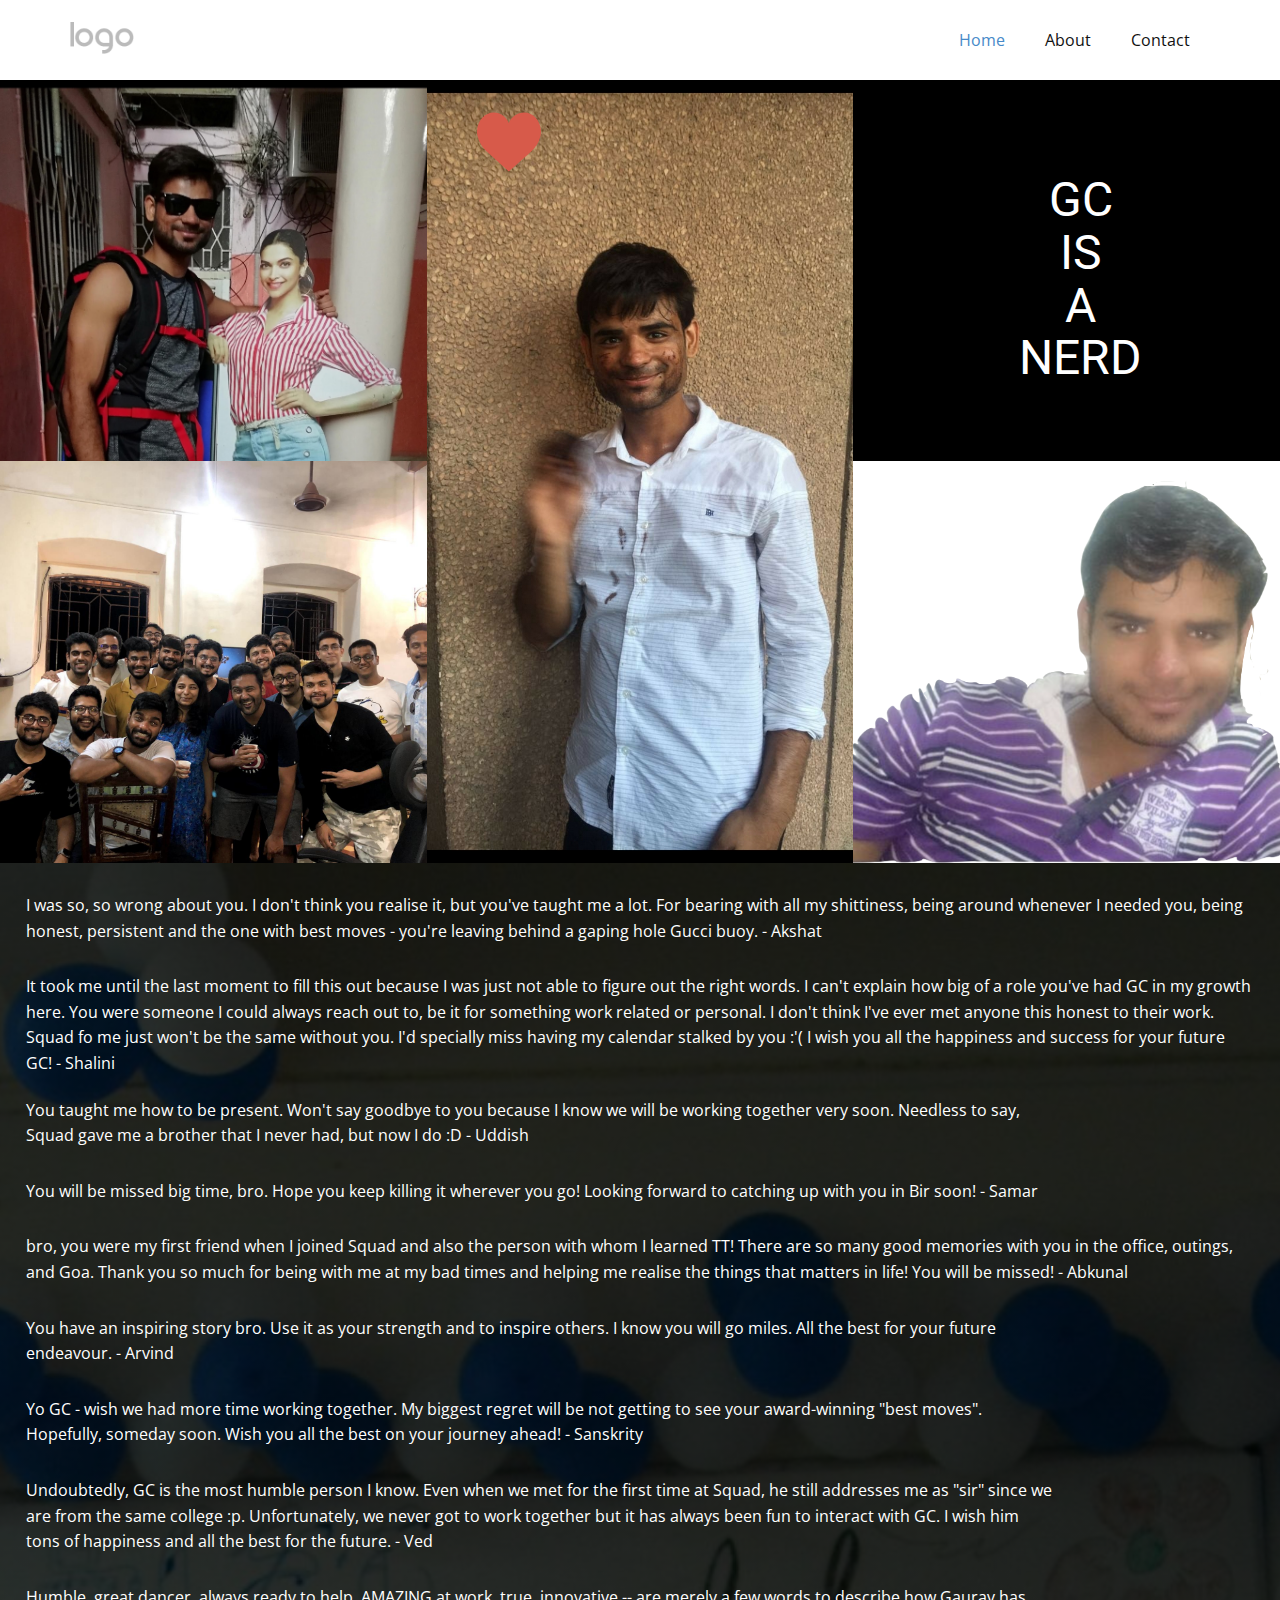
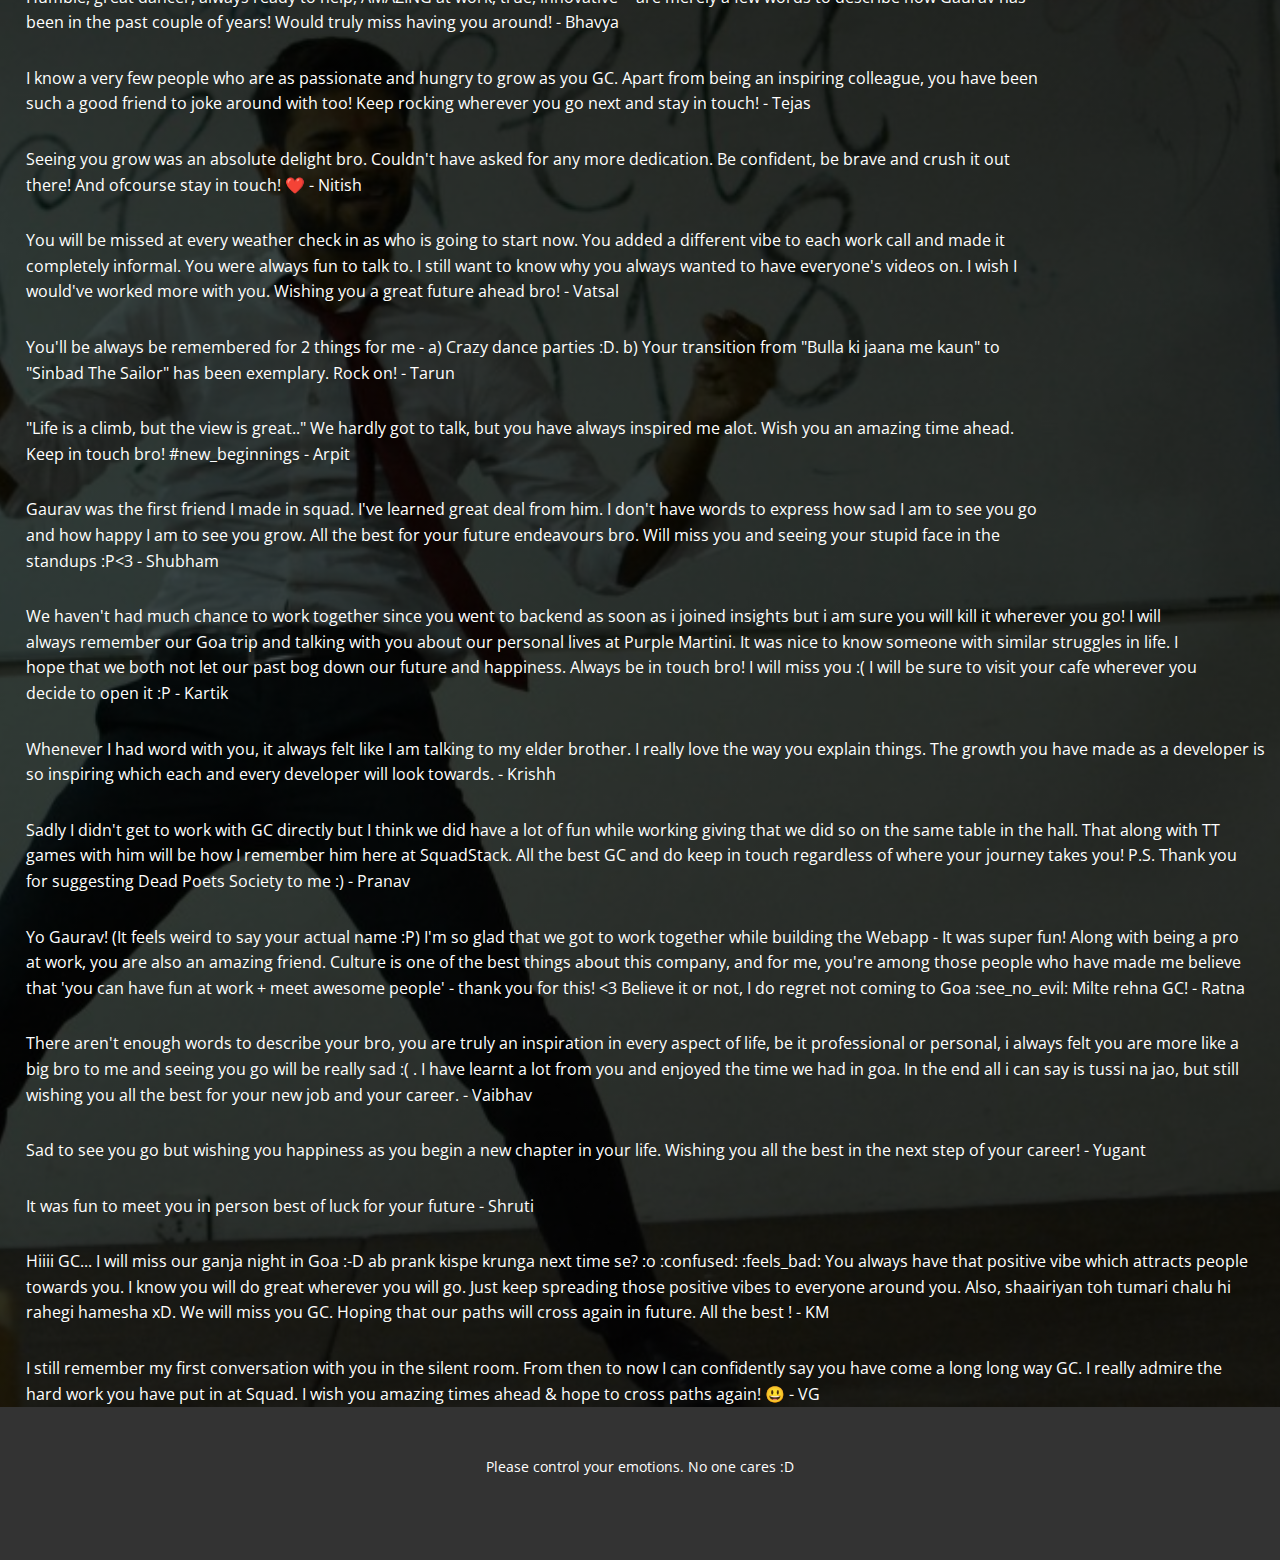
<file: index.html>
<!DOCTYPE html>
<html style="font-size: 16px;">
  <head>
    <meta name="viewport" content="width=device-width, initial-scale=1.0">
    <meta charset="utf-8">
    <meta name="keywords" content="GCISANERD">
    <meta name="description" content="">
    <meta name="page_type" content="np-template-header-footer-from-plugin">
    <title>Home</title>
    <link rel="stylesheet" href="nicepage.css" media="screen">
<link rel="stylesheet" href="Home.css" media="screen">
    <script class="u-script" type="text/javascript" src="jquery.js" defer=""></script>
    <script class="u-script" type="text/javascript" src="nicepage.js" defer=""></script>
    <meta name="generator" content="Nicepage 3.14.1, nicepage.com">
    <link id="u-theme-google-font" rel="stylesheet" href="https://fonts.googleapis.com/css?family=Roboto:100,100i,300,300i,400,400i,500,500i,700,700i,900,900i|Open+Sans:300,300i,400,400i,600,600i,700,700i,800,800i">



    <script type="application/ld+json">{
		"@context": "http://schema.org",
		"@type": "Organization",
		"name": "",
		"url": "index.html",
		"logo": "images/default-logo.png"
}</script>
    <meta property="og:title" content="Home">
    <meta property="og:type" content="website">
    <meta name="theme-color" content="#478ac9">
    <link rel="canonical" href="index.html">
    <meta property="og:url" content="index.html">
  </head>
  <body data-home-page="Home.html" data-home-page-title="Home" class="u-body"><header class="u-clearfix u-header u-header" id="sec-fcbd"><div class="u-clearfix u-sheet u-sheet-1">
        <a href="https://nicepage.com" class="u-image u-logo u-image-1">
          <img src="images/default-logo.png" class="u-logo-image u-logo-image-1">
        </a>
        <nav class="u-menu u-menu-dropdown u-offcanvas u-menu-1">
          <div class="menu-collapse" style="font-size: 1rem; letter-spacing: 0px;">
            <a class="u-button-style u-custom-left-right-menu-spacing u-custom-padding-bottom u-custom-top-bottom-menu-spacing u-nav-link u-text-active-palette-1-base u-text-hover-palette-2-base" href="#">
              <svg><use xmlns:xlink="http://www.w3.org/1999/xlink" xlink:href="#menu-hamburger"></use></svg>
              <svg version="1.1" xmlns="http://www.w3.org/2000/svg" xmlns:xlink="http://www.w3.org/1999/xlink"><defs><symbol id="menu-hamburger" viewBox="0 0 16 16" style="width: 16px; height: 16px;"><rect y="1" width="16" height="2"></rect><rect y="7" width="16" height="2"></rect><rect y="13" width="16" height="2"></rect>
</symbol>
</defs></svg>
            </a>
          </div>
          <div class="u-nav-container">
            <ul class="u-nav u-unstyled u-nav-1"><li class="u-nav-item"><a class="u-button-style u-nav-link u-text-active-palette-1-base u-text-hover-palette-2-base" href="Home.html" style="padding: 10px 20px;">Home</a>
</li><li class="u-nav-item"><a class="u-button-style u-nav-link u-text-active-palette-1-base u-text-hover-palette-2-base" href="About.html" style="padding: 10px 20px;">About</a>
</li><li class="u-nav-item"><a class="u-button-style u-nav-link u-text-active-palette-1-base u-text-hover-palette-2-base" href="Contact.html" style="padding: 10px 20px;">Contact</a>
</li></ul>
          </div>
          <div class="u-nav-container-collapse">
            <div class="u-black u-container-style u-inner-container-layout u-opacity u-opacity-95 u-sidenav">
              <div class="u-sidenav-overflow">
                <div class="u-menu-close"></div>
                <ul class="u-align-center u-nav u-popupmenu-items u-unstyled u-nav-2"><li class="u-nav-item"><a class="u-button-style u-nav-link" href="Home.html">Home</a>
</li><li class="u-nav-item"><a class="u-button-style u-nav-link" href="About.html">About</a>
</li><li class="u-nav-item"><a class="u-button-style u-nav-link" href="Contact.html">Contact</a>
</li></ul>
              </div>
            </div>
            <div class="u-black u-menu-overlay u-opacity u-opacity-70"></div>
          </div>
        </nav>
      </div></header>
    <section class="u-clearfix u-section-1" id="carousel_d807">
      <div class="u-clearfix u-expanded-width u-gutter-0 u-layout-wrap u-layout-wrap-1">
        <div class="u-gutter-0 u-layout">
          <div class="u-layout-row">
            <div class="u-size-20 u-size-30-md">
              <div class="u-layout-col">
                <div class="u-container-style u-image u-layout-cell u-left-cell u-size-30 u-image-1" data-image-width="1080" data-image-height="811">
                  <div class="u-container-layout u-container-layout-1"></div>
                </div>
                <div class="u-container-style u-image u-layout-cell u-left-cell u-size-30 u-image-2" data-image-width="4032" data-image-height="3024">
                  <div class="u-container-layout u-container-layout-2"></div>
                </div>
              </div>
            </div>
            <div class="u-size-20 u-size-30-md">
              <div class="u-layout-col">
                <div class="u-container-style u-image u-layout-cell u-size-60 u-image-3" data-image-width="720" data-image-height="1600">
                  <div class="u-container-layout u-container-layout-3"><span class="u-icon u-icon-circle u-text-palette-1-base u-icon-1"><svg class="u-svg-link" preserveAspectRatio="xMidYMin slice" viewBox="0 0 50 50" style=""><use xmlns:xlink="http://www.w3.org/1999/xlink" xlink:href="#svg-6ace"></use></svg><svg class="u-svg-content" viewBox="0 0 50 50" x="0px" y="0px" id="svg-6ace" style="enable-background:new 0 0 50 50;"><path style="fill:currentColor;" d="M24.85,10.126c2.018-4.783,6.628-8.125,11.99-8.125c7.223,0,12.425,6.179,13.079,13.543
	c0,0,0.353,1.828-0.424,5.119c-1.058,4.482-3.545,8.464-6.898,11.503L24.85,48L7.402,32.165c-3.353-3.038-5.84-7.021-6.898-11.503
	c-0.777-3.291-0.424-5.119-0.424-5.119C0.734,8.179,5.936,2,13.159,2C18.522,2,22.832,5.343,24.85,10.126z"></path></svg></span>
                  </div>
                </div>
              </div>
            </div>
            <div class="u-size-20 u-size-60-md">
              <div class="u-layout-col">
                <div class="u-align-center u-black u-container-style u-layout-cell u-right-cell u-size-30 u-layout-cell-4">
                  <div class="u-container-layout u-container-layout-4">
                    <h1 class="u-text u-text-1">GC<br>IS<br>A<br>NERD
                    </h1>
                  </div>
                </div>
                <div class="u-container-style u-image u-layout-cell u-right-cell u-size-30 u-image-4" data-image-width="740" data-image-height="608">
                  <div class="u-container-layout u-valign-middle u-container-layout-5"></div>
                </div>
              </div>
            </div>
          </div>
        </div>
      </div>
    </section>
    <section class="u-align-center u-clearfix u-image u-shading u-section-2" src="" id="sec-a22b" data-image-width="1600" data-image-height="1067">
      <div class="u-clearfix u-sheet u-sheet-1">
        <p class="u-align-left u-text u-text-17">I was so, so wrong about you. I don't think you realise it, but you've taught me a lot. For bearing with all my shittiness, being around whenever I needed you, being honest, persistent and the one with best moves - you're leaving behind a gaping hole Gucci buoy. - Akshat</p>
        <p class="u-align-left u-text u-text-17">It took me until the last moment to fill this out because I was just not able to figure out the right words. I can't explain how big of a role you've had GC in my growth here. You were someone I could always reach out to, be it for something work related or personal. I don't think I've ever met anyone this honest to their work. Squad fo me just won't be the same without you. I'd specially miss having my calendar stalked by you :'( I wish you all the happiness and success for your future GC! - Shalini</p>
        <p class="u-align-left u-text u-text-1">You taught me how to be present.
        Won't say goodbye to you because I know we will be working together very soon.
        Needless to say, Squad gave me a brother that I never had, but now I do :D - Uddish</p>
        <p class="u-align-left u-text u-text-17">You will be missed big time, bro. Hope you keep killing it wherever you go! Looking forward to catching up with you in Bir soon! - Samar</p>
        <p class="u-align-left u-text u-text-17">bro, you were my first friend when I joined Squad and also the person with whom I learned TT!
          There are so many good memories with you in the office, outings, and Goa. Thank you so much for being with me at my bad times and helping me realise the things that matters in life!
          You will be missed! - Abkunal
          </p>
        <p class="u-align-left u-text u-text-2">You have an inspiring story bro. Use it as your strength and to inspire others. I know you will go miles. All the best for your future endeavour. - Arvind</p>
        <p class="u-align-left u-text u-text-3">Yo GC - wish we had more time working together. My biggest regret will be not getting to see your award-winning "best moves". Hopefully, someday soon.
Wish you all the best on your journey ahead! - Sanskrity</p>
        <p class="u-align-left u-text u-text-4">Undoubtedly, GC is the most humble person I know. Even when we met for the first time at Squad, he still addresses me as "sir" since we are from the same college :p.
Unfortunately, we never got to work together but it has always been fun to interact with GC. I wish him tons of happiness and all the best for the future. - Ved</p>
        <p class="u-align-left u-text u-text-5">Humble, great dancer, always ready to help, AMAZING at work, true, innovative -- are merely a few words to describe how Gaurav has been in the past couple of years! Would truly miss having you around! - Bhavya</p>
        <p class="u-align-left u-text u-text-6">I know a very few people who are as passionate and hungry to grow as you GC. Apart from being an inspiring colleague, you have been such a good friend to joke around with too! Keep rocking wherever you go next and stay in touch! - Tejas</p>
        <p class="u-align-left u-text u-text-7">Seeing you grow was an absolute delight bro. Couldn't have asked for any more dedication. Be confident, be brave and crush it out there!
And ofcourse stay in touch! ❤️ - Nitish</p>
        <p class="u-align-left u-text u-text-8">You will be missed at every weather check in as who is going to start now. You added a different vibe to each work call and made it completely informal. You were always fun to talk to. I still want to know why you always wanted to have everyone's videos on. I wish I would've worked more with you. Wishing you a great future ahead bro! - Vatsal</p>
        <p class="u-align-left u-text u-text-9">You'll be always be remembered for 2 things for me -
a) Crazy dance parties :D.
b) Your transition from "Bulla ki jaana me kaun" to "Sinbad The Sailor" has been exemplary. Rock on! - Tarun</p>
        <p class="u-align-left u-text u-text-10">"Life is a climb, but the view is great.."
We hardly got to talk, but you have always inspired me alot. Wish you an amazing time ahead. Keep in touch bro!
#new_beginnings - Arpit</p>
        <p class="u-align-left u-text u-text-11">Gaurav was the first friend I made in squad. I've learned great deal from him. I don't have words to express how sad I am to see you go and how happy I am to see you grow. All the best for your future endeavours bro. Will miss you and seeing your stupid face in the standups :P&lt;3 - Shubham</p>
        <p class="u-align-left u-text u-text-12">We haven't had much chance to work together since you went to backend as soon as i joined insights but i am sure you will kill it wherever you go!
I will always remember our Goa trip and talking with you about our personal lives at Purple Martini. It was nice to know someone with similar struggles in life. I hope that we both not let our past bog down our future and happiness.
Always be in touch bro! I will miss you :(
I will be sure to visit your cafe wherever you decide to open it :P - Kartik</p>
        <p class="u-align-left u-text u-text-13">Whenever I had word with you, it always felt like I am talking to my elder brother. I really love the way you explain things. The growth you have made as a developer is so inspiring which each and every developer will look towards. - Krishh</p>
        <p class="u-align-left u-text u-text-14">Sadly I didn't get to work with GC directly but I think we did have a lot of fun while working giving that we did so on the same table in the hall. That along with TT games with him will be how I remember him here at SquadStack. All the best GC and do keep in touch regardless of where your journey takes you!
P.S. Thank you for suggesting Dead Poets Society to me :) - Pranav</p>
        <p class="u-align-left u-text u-text-15">Yo Gaurav! (It feels weird to say your actual name :P)
I'm so glad that we got to work together while building the Webapp - It was super fun! Along with being a pro at work, you are also an amazing friend. Culture is one of the best things about this company, and for me, you're among those people who have made me believe that 'you can have fun at work + meet awesome people' - thank you for this! &lt;3
Believe it or not, I do regret not coming to Goa :see_no_evil:
Milte rehna GC! - Ratna</p>
        <p class="u-align-left u-text u-text-16">There aren't enough words to describe your bro, you are truly an inspiration in every aspect of life, be it professional or personal, i always felt you are more like a big bro to me and seeing you go will be really sad :( .
I have learnt a lot from you and enjoyed the time we had in goa. In the end all i can say is tussi na jao, but still wishing you all the best for your new job and your career. - Vaibhav</p>
        <p class="u-align-left u-text u-text-17">Sad to see you go but wishing you happiness as you begin a new chapter in your life. Wishing you all the best in the next step of your career! - Yugant</p>
        <p class="u-align-left u-text u-text-18">It was fun to meet you in person
best of luck for your future - Shruti</p>
        <p class="u-align-left u-text u-text-17">Hiiii GC... I will miss our ganja night in Goa :-D ab prank kispe krunga next time se? :o :confused: :feels_bad:
          You always have that positive vibe which attracts people towards you. I know you will do great wherever you will go. Just keep spreading those positive vibes to everyone around you. Also, shaairiyan toh tumari chalu hi rahegi hamesha xD. We will miss you GC. Hoping that our paths will cross again in future. All the best ! - KM
        </p>
        <p class="u-align-left u-text u-text-17">I still remember my first conversation with you in the silent room. From then to now I can confidently say you have come a long long way GC. I really admire the hard work you have put in at Squad. I wish you amazing times ahead & hope to cross paths again! 😃 - VG</p>
      </div>
    </section>


    <footer class="u-align-center u-clearfix u-footer u-grey-80 u-footer" id="sec-e16d"><div class="u-clearfix u-sheet u-sheet-1">
        <p class="u-small-text u-text u-text-variant u-text-1">Please control your emotions. No one cares :D</p>
      </div></footer>
    <section class="u-backlink u-clearfix u-grey-80">
    </section>
  </body>
</html>
</file>
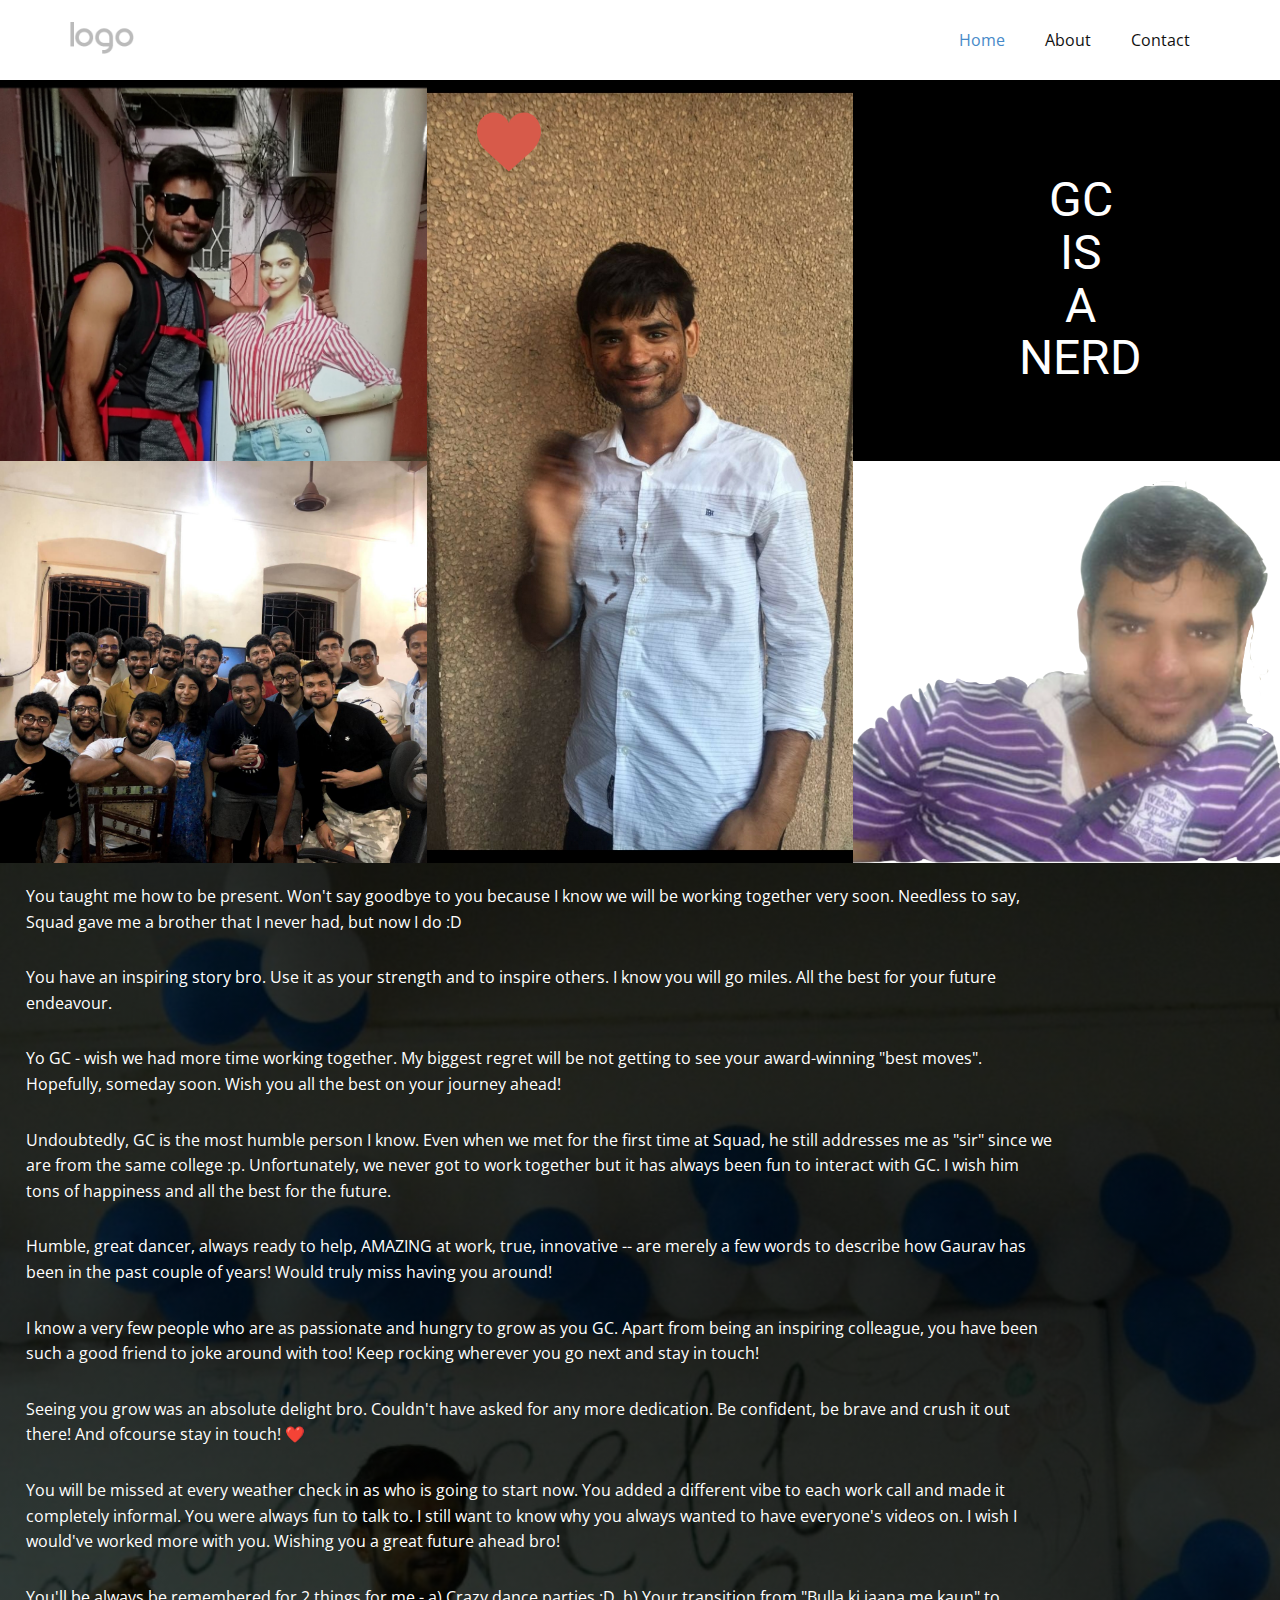
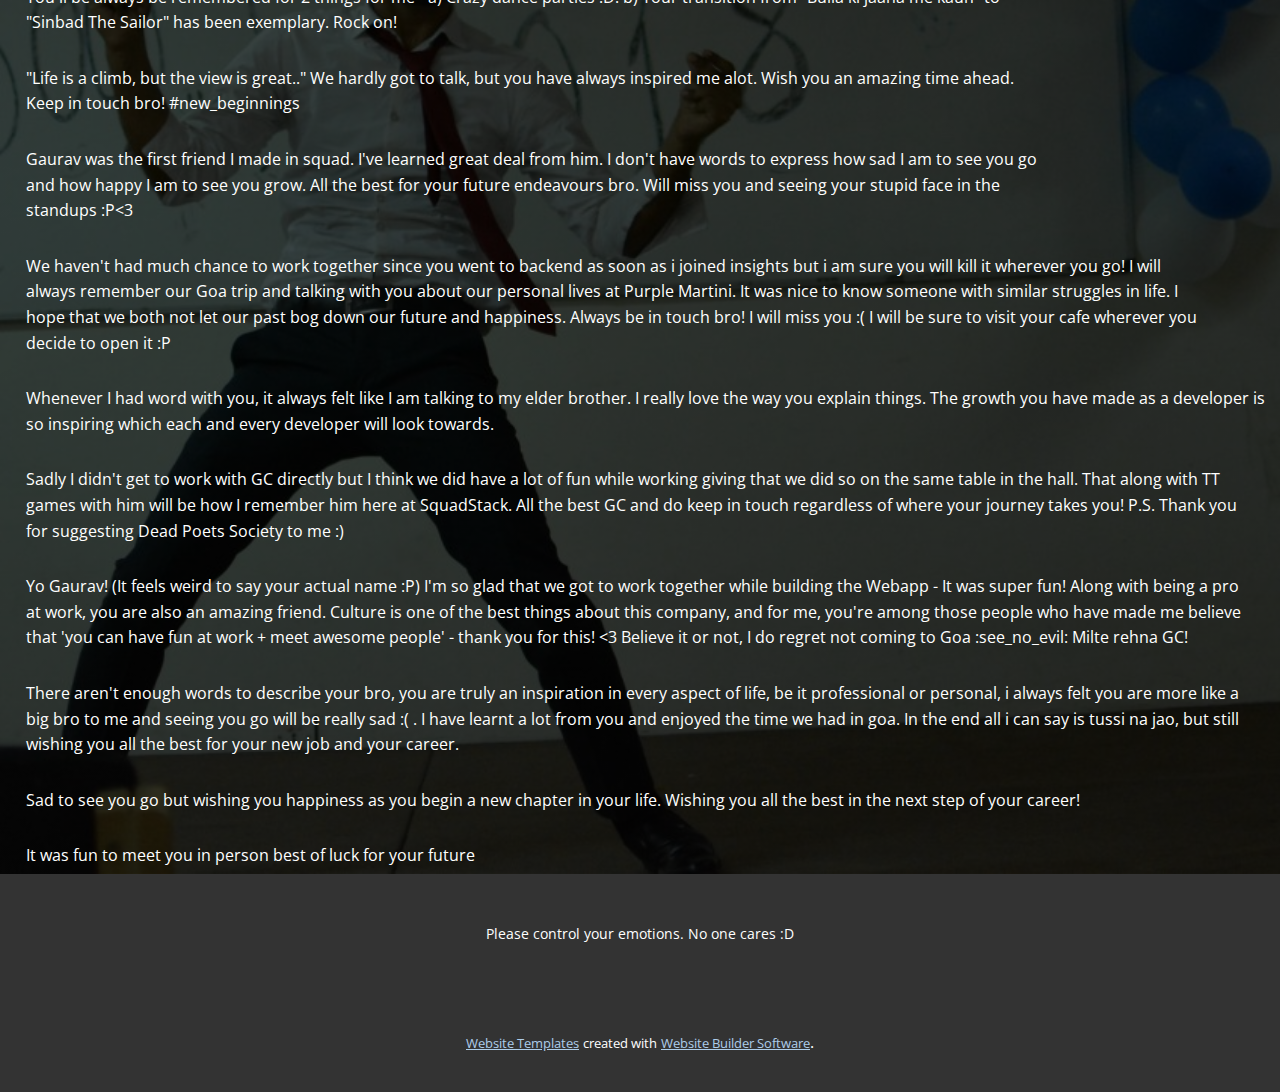
<file: Home.html>
<!DOCTYPE html>
<html style="font-size: 16px;">
  <head>
    <meta name="viewport" content="width=device-width, initial-scale=1.0">
    <meta charset="utf-8">
    <meta name="keywords" content="GCISANERD">
    <meta name="description" content="">
    <meta name="page_type" content="np-template-header-footer-from-plugin">
    <title>Home</title>
    <link rel="stylesheet" href="nicepage.css" media="screen">
<link rel="stylesheet" href="Home.css" media="screen">
    <script class="u-script" type="text/javascript" src="jquery.js" defer=""></script>
    <script class="u-script" type="text/javascript" src="nicepage.js" defer=""></script>
    <meta name="generator" content="Nicepage 3.14.1, nicepage.com">
    <link id="u-theme-google-font" rel="stylesheet" href="https://fonts.googleapis.com/css?family=Roboto:100,100i,300,300i,400,400i,500,500i,700,700i,900,900i|Open+Sans:300,300i,400,400i,600,600i,700,700i,800,800i">
    
    
    
    <script type="application/ld+json">{
		"@context": "http://schema.org",
		"@type": "Organization",
		"name": "",
		"url": "index.html",
		"logo": "images/default-logo.png"
}</script>
    <meta property="og:title" content="Home">
    <meta property="og:type" content="website">
    <meta name="theme-color" content="#478ac9">
    <link rel="canonical" href="index.html">
    <meta property="og:url" content="index.html">
  </head>
  <body class="u-body"><header class="u-clearfix u-header u-header" id="sec-fcbd"><div class="u-clearfix u-sheet u-sheet-1">
        <a href="https://nicepage.com" class="u-image u-logo u-image-1">
          <img src="images/default-logo.png" class="u-logo-image u-logo-image-1">
        </a>
        <nav class="u-menu u-menu-dropdown u-offcanvas u-menu-1">
          <div class="menu-collapse" style="font-size: 1rem; letter-spacing: 0px;">
            <a class="u-button-style u-custom-left-right-menu-spacing u-custom-padding-bottom u-custom-top-bottom-menu-spacing u-nav-link u-text-active-palette-1-base u-text-hover-palette-2-base" href="#">
              <svg><use xmlns:xlink="http://www.w3.org/1999/xlink" xlink:href="#menu-hamburger"></use></svg>
              <svg version="1.1" xmlns="http://www.w3.org/2000/svg" xmlns:xlink="http://www.w3.org/1999/xlink"><defs><symbol id="menu-hamburger" viewBox="0 0 16 16" style="width: 16px; height: 16px;"><rect y="1" width="16" height="2"></rect><rect y="7" width="16" height="2"></rect><rect y="13" width="16" height="2"></rect>
</symbol>
</defs></svg>
            </a>
          </div>
          <div class="u-nav-container">
            <ul class="u-nav u-unstyled u-nav-1"><li class="u-nav-item"><a class="u-button-style u-nav-link u-text-active-palette-1-base u-text-hover-palette-2-base" href="Home.html" style="padding: 10px 20px;">Home</a>
</li><li class="u-nav-item"><a class="u-button-style u-nav-link u-text-active-palette-1-base u-text-hover-palette-2-base" href="About.html" style="padding: 10px 20px;">About</a>
</li><li class="u-nav-item"><a class="u-button-style u-nav-link u-text-active-palette-1-base u-text-hover-palette-2-base" href="Contact.html" style="padding: 10px 20px;">Contact</a>
</li></ul>
          </div>
          <div class="u-nav-container-collapse">
            <div class="u-black u-container-style u-inner-container-layout u-opacity u-opacity-95 u-sidenav">
              <div class="u-sidenav-overflow">
                <div class="u-menu-close"></div>
                <ul class="u-align-center u-nav u-popupmenu-items u-unstyled u-nav-2"><li class="u-nav-item"><a class="u-button-style u-nav-link" href="Home.html">Home</a>
</li><li class="u-nav-item"><a class="u-button-style u-nav-link" href="About.html">About</a>
</li><li class="u-nav-item"><a class="u-button-style u-nav-link" href="Contact.html">Contact</a>
</li></ul>
              </div>
            </div>
            <div class="u-black u-menu-overlay u-opacity u-opacity-70"></div>
          </div>
        </nav>
      </div></header>
    <section class="u-clearfix u-section-1" id="carousel_d807">
      <div class="u-clearfix u-expanded-width u-gutter-0 u-layout-wrap u-layout-wrap-1">
        <div class="u-gutter-0 u-layout">
          <div class="u-layout-row">
            <div class="u-size-20 u-size-30-md">
              <div class="u-layout-col">
                <div class="u-container-style u-image u-layout-cell u-left-cell u-size-30 u-image-1" data-image-width="1080" data-image-height="811">
                  <div class="u-container-layout u-container-layout-1"></div>
                </div>
                <div class="u-container-style u-image u-layout-cell u-left-cell u-size-30 u-image-2" data-image-width="4032" data-image-height="3024">
                  <div class="u-container-layout u-container-layout-2"></div>
                </div>
              </div>
            </div>
            <div class="u-size-20 u-size-30-md">
              <div class="u-layout-col">
                <div class="u-container-style u-image u-layout-cell u-size-60 u-image-3" data-image-width="720" data-image-height="1600">
                  <div class="u-container-layout u-container-layout-3"><span class="u-icon u-icon-circle u-text-palette-1-base u-icon-1"><svg class="u-svg-link" preserveAspectRatio="xMidYMin slice" viewBox="0 0 50 50" style=""><use xmlns:xlink="http://www.w3.org/1999/xlink" xlink:href="#svg-6ace"></use></svg><svg class="u-svg-content" viewBox="0 0 50 50" x="0px" y="0px" id="svg-6ace" style="enable-background:new 0 0 50 50;"><path style="fill:currentColor;" d="M24.85,10.126c2.018-4.783,6.628-8.125,11.99-8.125c7.223,0,12.425,6.179,13.079,13.543
	c0,0,0.353,1.828-0.424,5.119c-1.058,4.482-3.545,8.464-6.898,11.503L24.85,48L7.402,32.165c-3.353-3.038-5.84-7.021-6.898-11.503
	c-0.777-3.291-0.424-5.119-0.424-5.119C0.734,8.179,5.936,2,13.159,2C18.522,2,22.832,5.343,24.85,10.126z"></path></svg></span>
                  </div>
                </div>
              </div>
            </div>
            <div class="u-size-20 u-size-60-md">
              <div class="u-layout-col">
                <div class="u-align-center u-black u-container-style u-layout-cell u-right-cell u-size-30 u-layout-cell-4">
                  <div class="u-container-layout u-container-layout-4">
                    <h1 class="u-text u-text-1">GC<br>IS<br>A<br>NERD
                    </h1>
                  </div>
                </div>
                <div class="u-container-style u-image u-layout-cell u-right-cell u-size-30 u-image-4" data-image-width="740" data-image-height="608">
                  <div class="u-container-layout u-valign-middle u-container-layout-5"></div>
                </div>
              </div>
            </div>
          </div>
        </div>
      </div>
    </section>
    <section class="u-align-center u-clearfix u-image u-shading u-section-2" src="" id="sec-a22b" data-image-width="1600" data-image-height="1067">
      <div class="u-clearfix u-sheet u-sheet-1">
        <p class="u-align-left u-text u-text-1">You taught me how to be present.
Won't say goodbye to you because I know we will be working together very soon.
Needless to say, Squad gave me a brother that I never had, but now I do :D</p>
        <p class="u-align-left u-text u-text-2">You have an inspiring story bro. Use it as your strength and to inspire others. I know you will go miles. All the best for your future endeavour.</p>
        <p class="u-align-left u-text u-text-3">Yo GC - wish we had more time working together. My biggest regret will be not getting to see your award-winning "best moves". Hopefully, someday soon.
Wish you all the best on your journey ahead!</p>
        <p class="u-align-left u-text u-text-4">Undoubtedly, GC is the most humble person I know. Even when we met for the first time at Squad, he still addresses me as "sir" since we are from the same college :p.
Unfortunately, we never got to work together but it has always been fun to interact with GC. I wish him tons of happiness and all the best for the future.</p>
        <p class="u-align-left u-text u-text-5">Humble, great dancer, always ready to help, AMAZING at work, true, innovative -- are merely a few words to describe how Gaurav has been in the past couple of years! Would truly miss having you around!</p>
        <p class="u-align-left u-text u-text-6">I know a very few people who are as passionate and hungry to grow as you GC. Apart from being an inspiring colleague, you have been such a good friend to joke around with too! Keep rocking wherever you go next and stay in touch!</p>
        <p class="u-align-left u-text u-text-7">Seeing you grow was an absolute delight bro. Couldn't have asked for any more dedication. Be confident, be brave and crush it out there!
And ofcourse stay in touch! ❤️</p>
        <p class="u-align-left u-text u-text-8">You will be missed at every weather check in as who is going to start now. You added a different vibe to each work call and made it completely informal. You were always fun to talk to. I still want to know why you always wanted to have everyone's videos on. I wish I would've worked more with you. Wishing you a great future ahead bro!</p>
        <p class="u-align-left u-text u-text-9">You'll be always be remembered for 2 things for me -
a) Crazy dance parties :D.
b) Your transition from "Bulla ki jaana me kaun" to "Sinbad The Sailor" has been exemplary. Rock on!</p>
        <p class="u-align-left u-text u-text-10">"Life is a climb, but the view is great.."
We hardly got to talk, but you have always inspired me alot. Wish you an amazing time ahead. Keep in touch bro!
#new_beginnings</p>
        <p class="u-align-left u-text u-text-11">Gaurav was the first friend I made in squad. I've learned great deal from him. I don't have words to express how sad I am to see you go and how happy I am to see you grow. All the best for your future endeavours bro. Will miss you and seeing your stupid face in the standups :P&lt;3</p>
        <p class="u-align-left u-text u-text-12">We haven't had much chance to work together since you went to backend as soon as i joined insights but i am sure you will kill it wherever you go!
I will always remember our Goa trip and talking with you about our personal lives at Purple Martini. It was nice to know someone with similar struggles in life. I hope that we both not let our past bog down our future and happiness.
Always be in touch bro! I will miss you :(
I will be sure to visit your cafe wherever you decide to open it :P</p>
        <p class="u-align-left u-text u-text-13">Whenever I had word with you, it always felt like I am talking to my elder brother. I really love the way you explain things. The growth you have made as a developer is so inspiring which each and every developer will look towards.</p>
        <p class="u-align-left u-text u-text-14">Sadly I didn't get to work with GC directly but I think we did have a lot of fun while working giving that we did so on the same table in the hall. That along with TT games with him will be how I remember him here at SquadStack. All the best GC and do keep in touch regardless of where your journey takes you!
P.S. Thank you for suggesting Dead Poets Society to me :)</p>
        <p class="u-align-left u-text u-text-15">Yo Gaurav! (It feels weird to say your actual name :P)
I'm so glad that we got to work together while building the Webapp - It was super fun! Along with being a pro at work, you are also an amazing friend. Culture is one of the best things about this company, and for me, you're among those people who have made me believe that 'you can have fun at work + meet awesome people' - thank you for this! &lt;3
Believe it or not, I do regret not coming to Goa :see_no_evil:
Milte rehna GC!</p>
        <p class="u-align-left u-text u-text-16">There aren't enough words to describe your bro, you are truly an inspiration in every aspect of life, be it professional or personal, i always felt you are more like a big bro to me and seeing you go will be really sad :( .
I have learnt a lot from you and enjoyed the time we had in goa. In the end all i can say is tussi na jao, but still wishing you all the best for your new job and your career.</p>
        <p class="u-align-left u-text u-text-17">Sad to see you go but wishing you happiness as you begin a new chapter in your life. Wishing you all the best in the next step of your career!</p>
        <p class="u-align-left u-text u-text-18">It was fun to meet you in person
best of luck for your future</p>
      </div>
    </section>
    
    
    <footer class="u-align-center u-clearfix u-footer u-grey-80 u-footer" id="sec-e16d"><div class="u-clearfix u-sheet u-sheet-1">
        <p class="u-small-text u-text u-text-variant u-text-1">Please control your emotions. No one cares :D</p>
      </div></footer>
    <section class="u-backlink u-clearfix u-grey-80">
      <a class="u-link" href="https://nicepage.com/website-templates" target="_blank">
        <span>Website Templates</span>
      </a>
      <p class="u-text">
        <span>created with</span>
      </p>
      <a class="u-link" href="https://nicepage.com/" target="_blank">
        <span>Website Builder Software</span>
      </a>. 
    </section>
  </body>
</html>
</file>
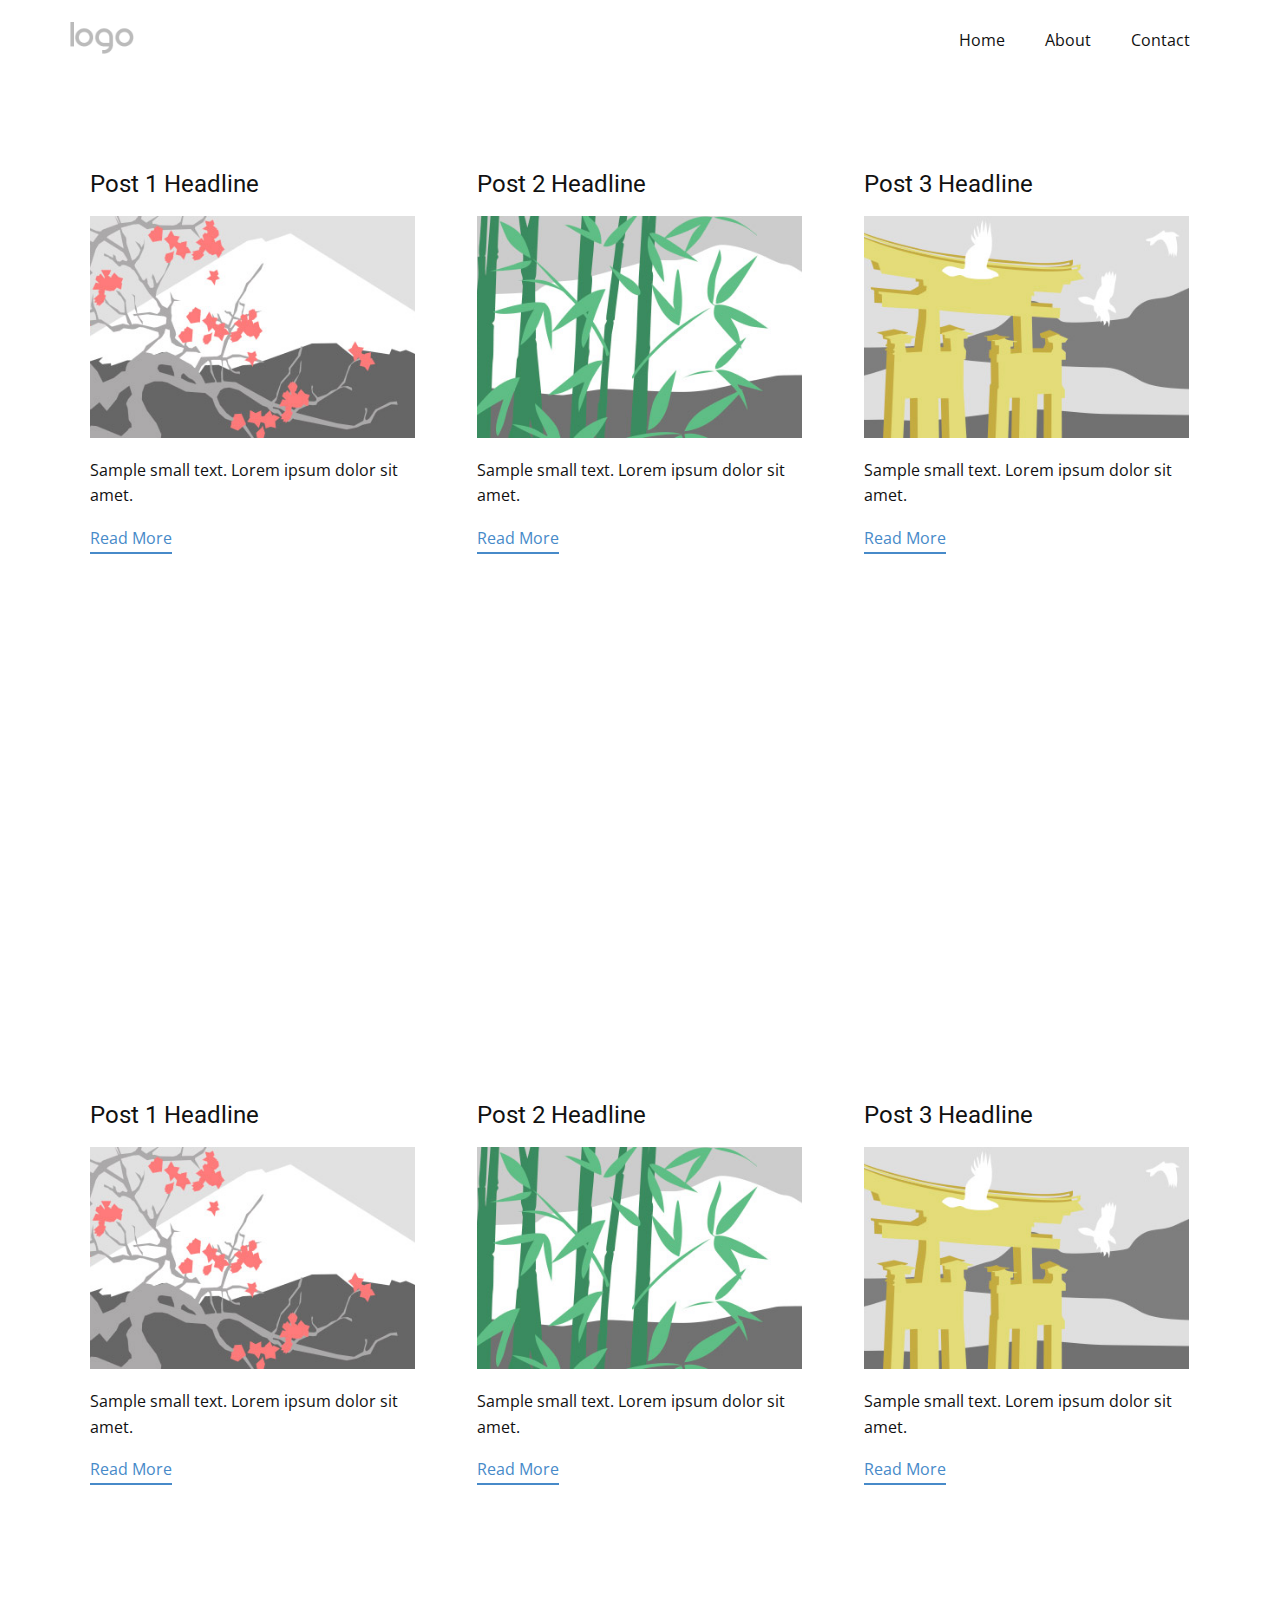
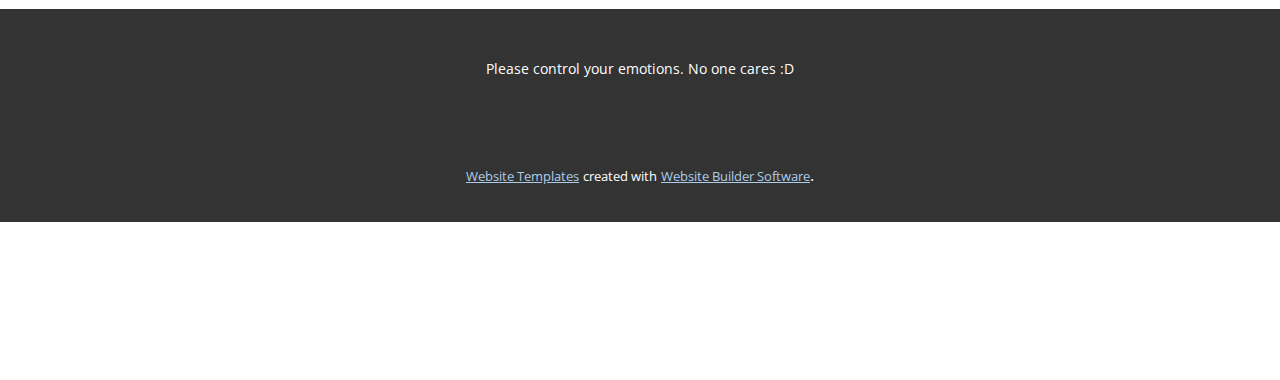
<file: blog/blog.html>
<html style="font-size: 16px;"><head>
    <meta name="viewport" content="width=device-width, initial-scale=1.0">
    <meta charset="utf-8">
    <meta name="keywords" content="">
    <meta name="description" content="">
    <meta name="page_type" content="np-template-header-footer-from-plugin">
    <title>Blog Template</title>
    <link rel="stylesheet" href="../nicepage.css" media="screen">
<link rel="stylesheet" href="../Blog-Template.css" media="screen">
    <script class="u-script" type="text/javascript" src="../jquery.js" defer=""></script>
    <script class="u-script" type="text/javascript" src="../nicepage.js" defer=""></script>
    <meta name="generator" content="Nicepage 3.14.1, nicepage.com">
    <link id="u-theme-google-font" rel="stylesheet" href="https://fonts.googleapis.com/css?family=Roboto:100,100i,300,300i,400,400i,500,500i,700,700i,900,900i|Open+Sans:300,300i,400,400i,600,600i,700,700i,800,800i">
    
    
    
    <script type="application/ld+json">{
		"@context": "http://schema.org",
		"@type": "Organization",
		"name": "",
		"url": "index.html",
		"logo": "images/default-logo.png"
}</script>
    <meta property="og:title" content="Blog Template">
    <meta property="og:type" content="website">
    <meta name="theme-color" content="#478ac9">
    <link rel="canonical" href="../index.html">
    <meta property="og:url" content="index.html">
  </head>
  <body class="u-body"><header class="u-clearfix u-header u-header" id="sec-fcbd"><div class="u-clearfix u-sheet u-sheet-1">
        <a href="https://nicepage.com" class="u-image u-logo u-image-1">
          <img src="../images/default-logo.png" class="u-logo-image u-logo-image-1">
        </a>
        <nav class="u-menu u-menu-dropdown u-offcanvas u-menu-1">
          <div class="menu-collapse" style="font-size: 1rem; letter-spacing: 0px;">
            <a class="u-button-style u-custom-left-right-menu-spacing u-custom-padding-bottom u-custom-top-bottom-menu-spacing u-nav-link u-text-active-palette-1-base u-text-hover-palette-2-base" href="#">
              <svg><use xmlns:xlink="http://www.w3.org/1999/xlink" xlink:href="#menu-hamburger"></use></svg>
              <svg version="1.1" xmlns="http://www.w3.org/2000/svg" xmlns:xlink="http://www.w3.org/1999/xlink"><defs><symbol id="menu-hamburger" viewBox="0 0 16 16" style="width: 16px; height: 16px;"><rect y="1" width="16" height="2"></rect><rect y="7" width="16" height="2"></rect><rect y="13" width="16" height="2"></rect>
</symbol>
</defs></svg>
            </a>
          </div>
          <div class="u-nav-container">
            <ul class="u-nav u-unstyled u-nav-1"><li class="u-nav-item"><a class="u-button-style u-nav-link u-text-active-palette-1-base u-text-hover-palette-2-base" href="../Home.html" style="padding: 10px 20px;">Home</a>
</li><li class="u-nav-item"><a class="u-button-style u-nav-link u-text-active-palette-1-base u-text-hover-palette-2-base" href="../About.html" style="padding: 10px 20px;">About</a>
</li><li class="u-nav-item"><a class="u-button-style u-nav-link u-text-active-palette-1-base u-text-hover-palette-2-base" href="../Contact.html" style="padding: 10px 20px;">Contact</a>
</li></ul>
          </div>
          <div class="u-nav-container-collapse">
            <div class="u-black u-container-style u-inner-container-layout u-opacity u-opacity-95 u-sidenav">
              <div class="u-sidenav-overflow">
                <div class="u-menu-close"></div>
                <ul class="u-align-center u-nav u-popupmenu-items u-unstyled u-nav-2"><li class="u-nav-item"><a class="u-button-style u-nav-link" href="../Home.html">Home</a>
</li><li class="u-nav-item"><a class="u-button-style u-nav-link" href="../About.html">About</a>
</li><li class="u-nav-item"><a class="u-button-style u-nav-link" href="../Contact.html">Contact</a>
</li></ul>
              </div>
            </div>
            <div class="u-black u-menu-overlay u-opacity u-opacity-70"></div>
          </div>
        </nav>
      </div></header>
    <section class="u-clearfix u-section-1" id="sec-7d9e">
      <div class="u-clearfix u-sheet u-valign-middle u-sheet-1"><!--blog--><!--blog_options_json--><!--{"type":"Recent","source":"","tags":"","count":"","gridProps":[{"mode":"XL","columns":3,"gap":22,"styles":".u-section-1 .u-repeater-1 {grid-auto-rows: [[XL_VALUE]] !important}"},{"mode":"LG","columns":3,"gap":22,"styles":"@media (max-width: 1199px) {.u-section-1 .u-repeater-1 {grid-auto-rows: [[LG_VALUE]] !important}}"},{"mode":"MD","columns":2,"gap":22,"styles":"@media (max-width: 991px) {.u-section-1 .u-repeater-1 {grid-auto-rows: [[MD_VALUE]] !important}}"},{"mode":"SM","columns":1,"gap":22,"styles":"@media (max-width: 767px) {.u-section-1 .u-repeater-1 {grid-auto-rows: [[SM_VALUE]] !important}}"},{"mode":"XS","columns":1,"gap":22,"styles":"@media (max-width: 575px) {.u-section-1 .u-repeater-1 {grid-auto-rows: [[XS_VALUE]] !important}}"}]}--><!--/blog_options_json-->
        <div class="u-blog u-expanded-width u-repeater u-repeater-1"><!--blog_post-->
          <div class="u-blog-post u-container-style u-repeater-item u-white u-repeater-item-1">
            <div class="u-container-layout u-similar-container u-valign-top u-container-layout-1"><!--blog_post_header-->
              <h4 class="u-blog-control u-text u-text-1">
                <a class="u-post-header-link" href="../blog/post.html"><!--blog_post_header_content-->Post 1 Headline<!--/blog_post_header_content--></a>
              </h4><!--/blog_post_header--><!--blog_post_image-->
              <a class="u-post-header-link" href="../blog/post.html"><img alt="" class="u-blog-control u-expanded-width u-image u-image-default u-image-1" src="[data-uri]"></a><!--/blog_post_image--><!--blog_post_content-->
              <div class="u-blog-control u-post-content u-text u-text-2 fr-view">Sample small text. Lorem ipsum dolor sit amet.</div><!--/blog_post_content--><!--blog_post_readmore-->
              <a href="../blog/post.html" class="u-blog-control u-border-2 u-border-palette-1-base u-btn u-btn-rectangle u-button-style u-none u-btn-1"><!--blog_post_readmore_content-->Read More<!--/blog_post_readmore_content--></a><!--/blog_post_readmore-->
            </div>
          </div><div class="u-blog-post u-container-style u-repeater-item u-video-cover u-white">
            <div class="u-container-layout u-similar-container u-valign-top u-container-layout-2"><!--blog_post_header-->
              <h4 class="u-blog-control u-text u-text-3">
                <a class="u-post-header-link" href="../blog/post-1.html"><!--blog_post_header_content-->Post 2 Headline<!--/blog_post_header_content--></a>
              </h4><!--/blog_post_header--><!--blog_post_image-->
              <a class="u-post-header-link" href="../blog/post-1.html"><img alt="" class="u-blog-control u-expanded-width u-image u-image-default u-image-2" src="[data-uri]"></a><!--/blog_post_image--><!--blog_post_content-->
              <div class="u-blog-control u-post-content u-text u-text-4 fr-view">Sample small text. Lorem ipsum dolor sit amet.</div><!--/blog_post_content--><!--blog_post_readmore-->
              <a href="../blog/post-1.html" class="u-blog-control u-border-2 u-border-palette-1-base u-btn u-btn-rectangle u-button-style u-none u-btn-2"><!--blog_post_readmore_content-->Read More<!--/blog_post_readmore_content--></a><!--/blog_post_readmore-->
            </div>
          </div><div class="u-blog-post u-container-style u-repeater-item u-video-cover u-white">
            <div class="u-container-layout u-similar-container u-valign-top u-container-layout-3"><!--blog_post_header-->
              <h4 class="u-blog-control u-text u-text-5">
                <a class="u-post-header-link" href="../blog/post-2.html"><!--blog_post_header_content-->Post 3 Headline<!--/blog_post_header_content--></a>
              </h4><!--/blog_post_header--><!--blog_post_image-->
              <a class="u-post-header-link" href="../blog/post-2.html"><img alt="" class="u-blog-control u-expanded-width u-image u-image-default u-image-3" src="[data-uri]"></a><!--/blog_post_image--><!--blog_post_content-->
              <div class="u-blog-control u-post-content u-text u-text-6 fr-view">Sample small text. Lorem ipsum dolor sit amet.</div><!--/blog_post_content--><!--blog_post_readmore-->
              <a href="../blog/post-2.html" class="u-blog-control u-border-2 u-border-palette-1-base u-btn u-btn-rectangle u-button-style u-none u-btn-3"><!--blog_post_readmore_content-->Read More<!--/blog_post_readmore_content--></a><!--/blog_post_readmore-->
            </div>
          </div><div class="u-blog-post u-container-style u-repeater-item u-white u-repeater-item-1">
            <div class="u-container-layout u-similar-container u-valign-top u-container-layout-1"><!--blog_post_header-->
              <h4 class="u-blog-control u-text u-text-1">
                <a class="u-post-header-link" href="../blog/post-3.html"><!--blog_post_header_content-->Post 1 Headline<!--/blog_post_header_content--></a>
              </h4><!--/blog_post_header--><!--blog_post_image-->
              <a class="u-post-header-link" href="../blog/post-3.html"><img alt="" class="u-blog-control u-expanded-width u-image u-image-default u-image-1" src="[data-uri]"></a><!--/blog_post_image--><!--blog_post_content-->
              <div class="u-blog-control u-post-content u-text u-text-2 fr-view">Sample small text. Lorem ipsum dolor sit amet.</div><!--/blog_post_content--><!--blog_post_readmore-->
              <a href="../blog/post-3.html" class="u-blog-control u-border-2 u-border-palette-1-base u-btn u-btn-rectangle u-button-style u-none u-btn-1"><!--blog_post_readmore_content-->Read More<!--/blog_post_readmore_content--></a><!--/blog_post_readmore-->
            </div>
          </div><div class="u-blog-post u-container-style u-repeater-item u-video-cover u-white">
            <div class="u-container-layout u-similar-container u-valign-top u-container-layout-2"><!--blog_post_header-->
              <h4 class="u-blog-control u-text u-text-3">
                <a class="u-post-header-link" href="../blog/post-4.html"><!--blog_post_header_content-->Post 2 Headline<!--/blog_post_header_content--></a>
              </h4><!--/blog_post_header--><!--blog_post_image-->
              <a class="u-post-header-link" href="../blog/post-4.html"><img alt="" class="u-blog-control u-expanded-width u-image u-image-default u-image-2" src="[data-uri]"></a><!--/blog_post_image--><!--blog_post_content-->
              <div class="u-blog-control u-post-content u-text u-text-4 fr-view">Sample small text. Lorem ipsum dolor sit amet.</div><!--/blog_post_content--><!--blog_post_readmore-->
              <a href="../blog/post-4.html" class="u-blog-control u-border-2 u-border-palette-1-base u-btn u-btn-rectangle u-button-style u-none u-btn-2"><!--blog_post_readmore_content-->Read More<!--/blog_post_readmore_content--></a><!--/blog_post_readmore-->
            </div>
          </div><div class="u-blog-post u-container-style u-repeater-item u-video-cover u-white">
            <div class="u-container-layout u-similar-container u-valign-top u-container-layout-3"><!--blog_post_header-->
              <h4 class="u-blog-control u-text u-text-5">
                <a class="u-post-header-link" href="../blog/post-5.html"><!--blog_post_header_content-->Post 3 Headline<!--/blog_post_header_content--></a>
              </h4><!--/blog_post_header--><!--blog_post_image-->
              <a class="u-post-header-link" href="../blog/post-5.html"><img alt="" class="u-blog-control u-expanded-width u-image u-image-default u-image-3" src="[data-uri]"></a><!--/blog_post_image--><!--blog_post_content-->
              <div class="u-blog-control u-post-content u-text u-text-6 fr-view">Sample small text. Lorem ipsum dolor sit amet.</div><!--/blog_post_content--><!--blog_post_readmore-->
              <a href="../blog/post-5.html" class="u-blog-control u-border-2 u-border-palette-1-base u-btn u-btn-rectangle u-button-style u-none u-btn-3"><!--blog_post_readmore_content-->Read More<!--/blog_post_readmore_content--></a><!--/blog_post_readmore-->
            </div>
          </div><!--/blog_post--><!--blog_post-->
          <!--/blog_post--><!--blog_post-->
          <!--/blog_post-->
        </div><!--/blog-->
      </div>
    </section>
    <section class="u-clearfix u-section-2" id="sec-6c16">
      <div class="u-clearfix u-sheet u-sheet-1"></div>
    </section>
    
    
    <footer class="u-align-center u-clearfix u-footer u-grey-80 u-footer" id="sec-e16d"><div class="u-clearfix u-sheet u-sheet-1">
        <p class="u-small-text u-text u-text-variant u-text-1">Please control your emotions. No one cares :D</p>
      </div></footer>
    <section class="u-backlink u-clearfix u-grey-80">
      <a class="u-link" href="https://nicepage.com/website-templates" target="_blank">
        <span>Website Templates</span>
      </a>
      <p class="u-text">
        <span>created with</span>
      </p>
      <a class="u-link" href="https://nicepage.com/" target="_blank">
        <span>Website Builder Software</span>
      </a>. 
    </section>
  
</body></html>
</file>
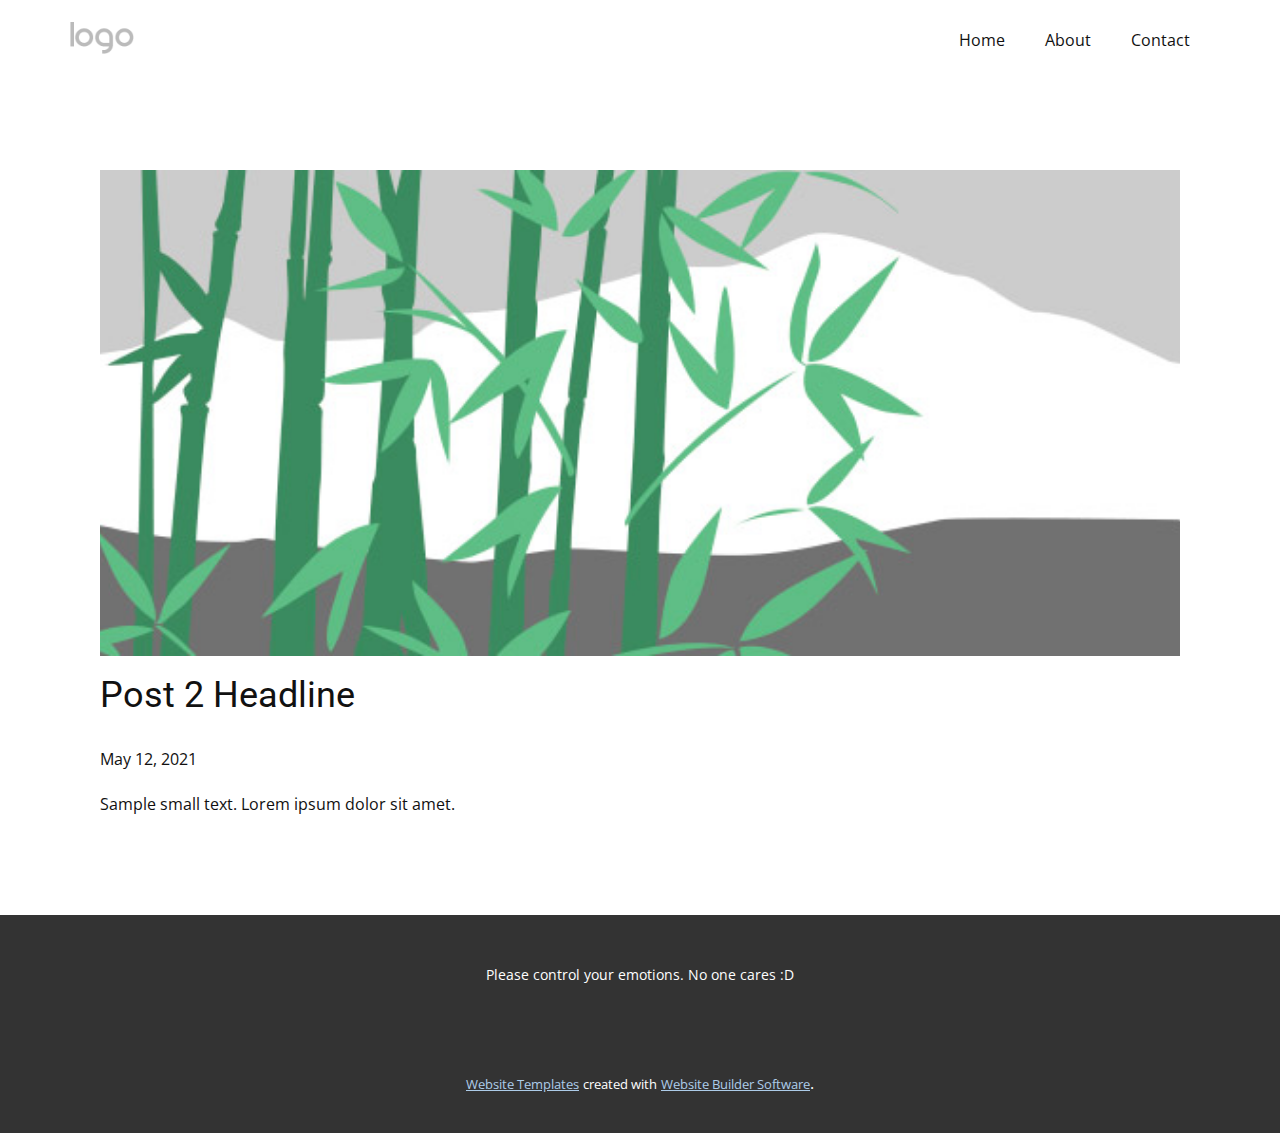
<file: blog/post-1.html>
<!doctype html>
<html style="font-size: 16px;"><head>
    <meta name="viewport" content="width=device-width, initial-scale=1.0">
    <meta charset="utf-8">
    <meta name="keywords" content="Post 1 Headline">
    <meta name="description" content="">
    <meta name="page_type" content="np-template-header-footer-from-plugin">
    <title>Post 2 Headline</title>
    <link rel="stylesheet" href="../nicepage.css" media="screen">
<link rel="stylesheet" href="../Post-Template.css" media="screen">
    <script class="u-script" type="text/javascript" src="../jquery.js" defer=""></script>
    <script class="u-script" type="text/javascript" src="../nicepage.js" defer=""></script>
    <meta name="generator" content="Nicepage 3.14.1, nicepage.com">
    <link id="u-theme-google-font" rel="stylesheet" href="https://fonts.googleapis.com/css?family=Roboto:100,100i,300,300i,400,400i,500,500i,700,700i,900,900i|Open+Sans:300,300i,400,400i,600,600i,700,700i,800,800i">
    
    
    <script type="application/ld+json">{
		"@context": "http://schema.org",
		"@type": "Organization",
		"name": "",
		"url": "index.html",
		"logo": "images/default-logo.png"
}</script>
    <meta property="og:title" content="Post Template">
    <meta property="og:type" content="website">
    <meta name="theme-color" content="#478ac9">
    <link rel="canonical" href="../index.html">
    <meta property="og:url" content="index.html">
  </head>
  <body class="u-body"><header class="u-clearfix u-header u-header" id="sec-fcbd"><div class="u-clearfix u-sheet u-sheet-1">
        <a href="https://nicepage.com" class="u-image u-logo u-image-1">
          <img src="../images/default-logo.png" class="u-logo-image u-logo-image-1">
        </a>
        <nav class="u-menu u-menu-dropdown u-offcanvas u-menu-1">
          <div class="menu-collapse" style="font-size: 1rem; letter-spacing: 0px;">
            <a class="u-button-style u-custom-left-right-menu-spacing u-custom-padding-bottom u-custom-top-bottom-menu-spacing u-nav-link u-text-active-palette-1-base u-text-hover-palette-2-base" href="#">
              <svg><use xmlns:xlink="http://www.w3.org/1999/xlink" xlink:href="#menu-hamburger"></use></svg>
              <svg version="1.1" xmlns="http://www.w3.org/2000/svg" xmlns:xlink="http://www.w3.org/1999/xlink"><defs><symbol id="menu-hamburger" viewBox="0 0 16 16" style="width: 16px; height: 16px;"><rect y="1" width="16" height="2"></rect><rect y="7" width="16" height="2"></rect><rect y="13" width="16" height="2"></rect>
</symbol>
</defs></svg>
            </a>
          </div>
          <div class="u-nav-container">
            <ul class="u-nav u-unstyled u-nav-1"><li class="u-nav-item"><a class="u-button-style u-nav-link u-text-active-palette-1-base u-text-hover-palette-2-base" href="../Home.html" style="padding: 10px 20px;">Home</a>
</li><li class="u-nav-item"><a class="u-button-style u-nav-link u-text-active-palette-1-base u-text-hover-palette-2-base" href="../About.html" style="padding: 10px 20px;">About</a>
</li><li class="u-nav-item"><a class="u-button-style u-nav-link u-text-active-palette-1-base u-text-hover-palette-2-base" href="../Contact.html" style="padding: 10px 20px;">Contact</a>
</li></ul>
          </div>
          <div class="u-nav-container-collapse">
            <div class="u-black u-container-style u-inner-container-layout u-opacity u-opacity-95 u-sidenav">
              <div class="u-sidenav-overflow">
                <div class="u-menu-close"></div>
                <ul class="u-align-center u-nav u-popupmenu-items u-unstyled u-nav-2"><li class="u-nav-item"><a class="u-button-style u-nav-link" href="../Home.html">Home</a>
</li><li class="u-nav-item"><a class="u-button-style u-nav-link" href="../About.html">About</a>
</li><li class="u-nav-item"><a class="u-button-style u-nav-link" href="../Contact.html">Contact</a>
</li></ul>
              </div>
            </div>
            <div class="u-black u-menu-overlay u-opacity u-opacity-70"></div>
          </div>
        </nav>
      </div></header>
    <section class="u-align-center u-clearfix u-section-1" id="sec-1a00">
      <div class="u-clearfix u-sheet u-valign-middle-md u-valign-middle-sm u-valign-middle-xs u-sheet-1"><!--post_details--><!--post_details_options_json--><!--{"source":""}--><!--/post_details_options_json--><!--blog_post-->
        <div class="u-container-style u-expanded-width u-post-details u-post-details-1">
          <div class="u-container-layout u-valign-middle u-container-layout-1"><!--blog_post_image-->
            <img alt="" class="u-blog-control u-expanded-width u-image u-image-default u-image-1" src="[data-uri]"><!--/blog_post_image--><!--blog_post_header-->
            <h2 class="u-blog-control u-text u-text-1">Post 2 Headline</h2><!--/blog_post_header--><!--blog_post_metadata-->
            <div class="u-blog-control u-metadata u-metadata-1"><!--blog_post_metadata_date-->
              <span class="u-meta-date u-meta-icon">May 12, 2021</span><!--/blog_post_metadata_date--><!--blog_post_metadata_category-->
              <!--/blog_post_metadata_category--><!--blog_post_metadata_comments-->
              <!--/blog_post_metadata_comments-->
            </div><!--/blog_post_metadata--><!--blog_post_content-->
            <div class="u-align-justify u-blog-control u-post-content u-text u-text-2 fr-view">
  Sample small text. Lorem ipsum dolor sit amet.
  </div><!--/blog_post_content-->
          </div>
        </div><!--/blog_post--><!--/post_details-->
      </div>
    </section>
    
    
    <footer class="u-align-center u-clearfix u-footer u-grey-80 u-footer" id="sec-e16d"><div class="u-clearfix u-sheet u-sheet-1">
        <p class="u-small-text u-text u-text-variant u-text-1">Please control your emotions. No one cares :D</p>
      </div></footer>
    <section class="u-backlink u-clearfix u-grey-80">
      <a class="u-link" href="https://nicepage.com/website-templates" target="_blank">
        <span>Website Templates</span>
      </a>
      <p class="u-text">
        <span>created with</span>
      </p>
      <a class="u-link" href="https://nicepage.com/" target="_blank">
        <span>Website Builder Software</span>
      </a>. 
    </section>
  
</body></html>
</file>
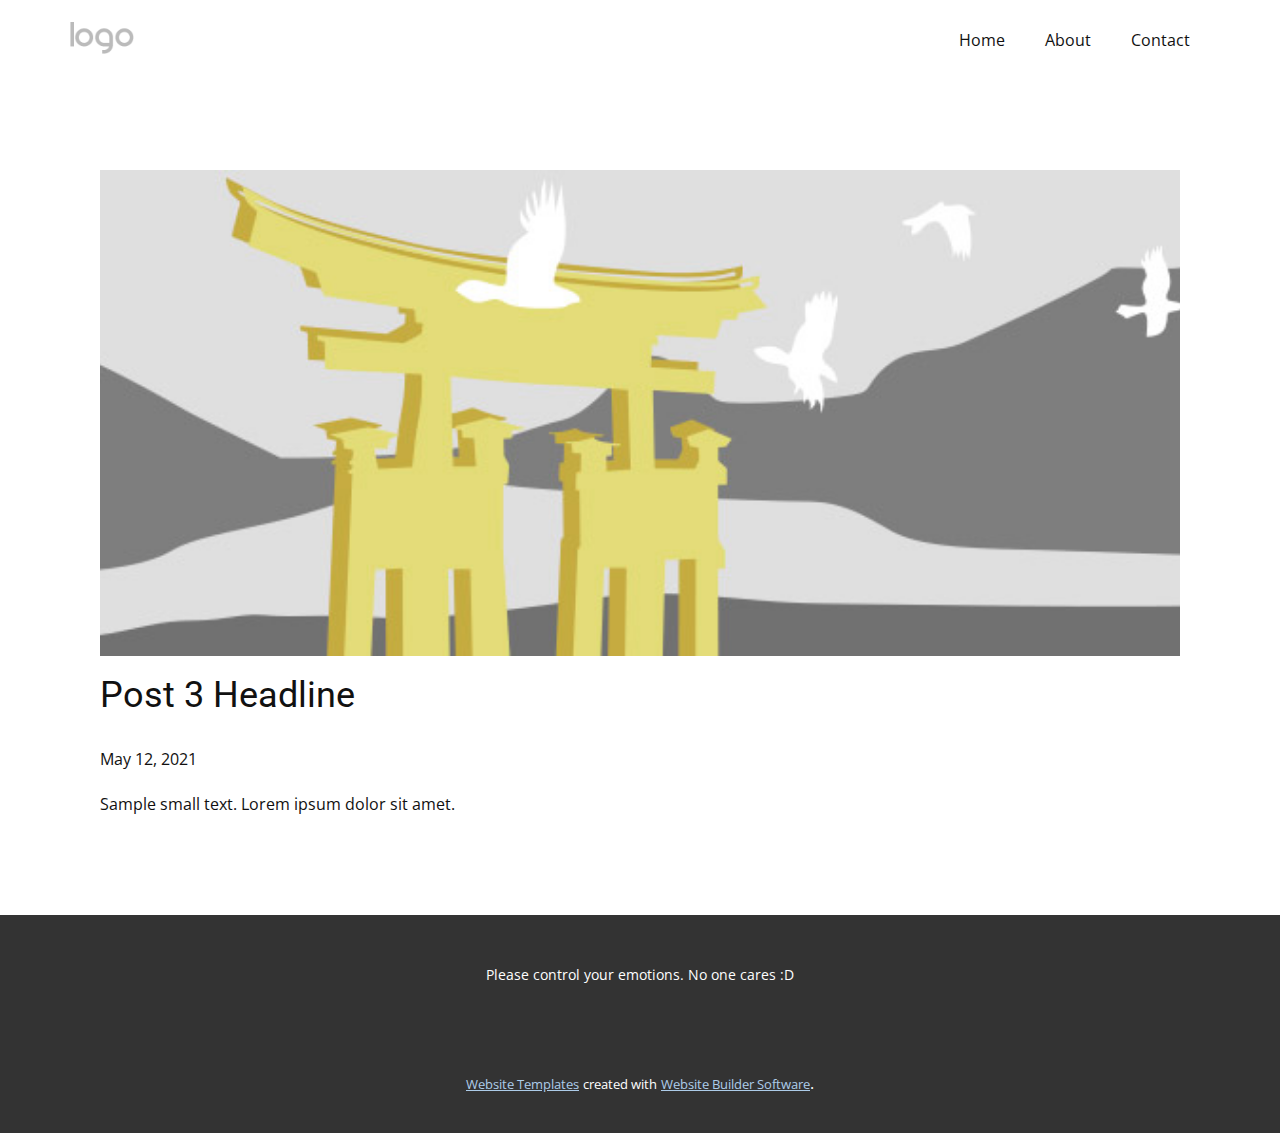
<file: blog/post-2.html>
<!doctype html>
<html style="font-size: 16px;"><head>
    <meta name="viewport" content="width=device-width, initial-scale=1.0">
    <meta charset="utf-8">
    <meta name="keywords" content="Post 1 Headline">
    <meta name="description" content="">
    <meta name="page_type" content="np-template-header-footer-from-plugin">
    <title>Post 3 Headline</title>
    <link rel="stylesheet" href="../nicepage.css" media="screen">
<link rel="stylesheet" href="../Post-Template.css" media="screen">
    <script class="u-script" type="text/javascript" src="../jquery.js" defer=""></script>
    <script class="u-script" type="text/javascript" src="../nicepage.js" defer=""></script>
    <meta name="generator" content="Nicepage 3.14.1, nicepage.com">
    <link id="u-theme-google-font" rel="stylesheet" href="https://fonts.googleapis.com/css?family=Roboto:100,100i,300,300i,400,400i,500,500i,700,700i,900,900i|Open+Sans:300,300i,400,400i,600,600i,700,700i,800,800i">
    
    
    <script type="application/ld+json">{
		"@context": "http://schema.org",
		"@type": "Organization",
		"name": "",
		"url": "index.html",
		"logo": "images/default-logo.png"
}</script>
    <meta property="og:title" content="Post Template">
    <meta property="og:type" content="website">
    <meta name="theme-color" content="#478ac9">
    <link rel="canonical" href="../index.html">
    <meta property="og:url" content="index.html">
  </head>
  <body class="u-body"><header class="u-clearfix u-header u-header" id="sec-fcbd"><div class="u-clearfix u-sheet u-sheet-1">
        <a href="https://nicepage.com" class="u-image u-logo u-image-1">
          <img src="../images/default-logo.png" class="u-logo-image u-logo-image-1">
        </a>
        <nav class="u-menu u-menu-dropdown u-offcanvas u-menu-1">
          <div class="menu-collapse" style="font-size: 1rem; letter-spacing: 0px;">
            <a class="u-button-style u-custom-left-right-menu-spacing u-custom-padding-bottom u-custom-top-bottom-menu-spacing u-nav-link u-text-active-palette-1-base u-text-hover-palette-2-base" href="#">
              <svg><use xmlns:xlink="http://www.w3.org/1999/xlink" xlink:href="#menu-hamburger"></use></svg>
              <svg version="1.1" xmlns="http://www.w3.org/2000/svg" xmlns:xlink="http://www.w3.org/1999/xlink"><defs><symbol id="menu-hamburger" viewBox="0 0 16 16" style="width: 16px; height: 16px;"><rect y="1" width="16" height="2"></rect><rect y="7" width="16" height="2"></rect><rect y="13" width="16" height="2"></rect>
</symbol>
</defs></svg>
            </a>
          </div>
          <div class="u-nav-container">
            <ul class="u-nav u-unstyled u-nav-1"><li class="u-nav-item"><a class="u-button-style u-nav-link u-text-active-palette-1-base u-text-hover-palette-2-base" href="../Home.html" style="padding: 10px 20px;">Home</a>
</li><li class="u-nav-item"><a class="u-button-style u-nav-link u-text-active-palette-1-base u-text-hover-palette-2-base" href="../About.html" style="padding: 10px 20px;">About</a>
</li><li class="u-nav-item"><a class="u-button-style u-nav-link u-text-active-palette-1-base u-text-hover-palette-2-base" href="../Contact.html" style="padding: 10px 20px;">Contact</a>
</li></ul>
          </div>
          <div class="u-nav-container-collapse">
            <div class="u-black u-container-style u-inner-container-layout u-opacity u-opacity-95 u-sidenav">
              <div class="u-sidenav-overflow">
                <div class="u-menu-close"></div>
                <ul class="u-align-center u-nav u-popupmenu-items u-unstyled u-nav-2"><li class="u-nav-item"><a class="u-button-style u-nav-link" href="../Home.html">Home</a>
</li><li class="u-nav-item"><a class="u-button-style u-nav-link" href="../About.html">About</a>
</li><li class="u-nav-item"><a class="u-button-style u-nav-link" href="../Contact.html">Contact</a>
</li></ul>
              </div>
            </div>
            <div class="u-black u-menu-overlay u-opacity u-opacity-70"></div>
          </div>
        </nav>
      </div></header>
    <section class="u-align-center u-clearfix u-section-1" id="sec-1a00">
      <div class="u-clearfix u-sheet u-valign-middle-md u-valign-middle-sm u-valign-middle-xs u-sheet-1"><!--post_details--><!--post_details_options_json--><!--{"source":""}--><!--/post_details_options_json--><!--blog_post-->
        <div class="u-container-style u-expanded-width u-post-details u-post-details-1">
          <div class="u-container-layout u-valign-middle u-container-layout-1"><!--blog_post_image-->
            <img alt="" class="u-blog-control u-expanded-width u-image u-image-default u-image-1" src="[data-uri]"><!--/blog_post_image--><!--blog_post_header-->
            <h2 class="u-blog-control u-text u-text-1">Post 3 Headline</h2><!--/blog_post_header--><!--blog_post_metadata-->
            <div class="u-blog-control u-metadata u-metadata-1"><!--blog_post_metadata_date-->
              <span class="u-meta-date u-meta-icon">May 12, 2021</span><!--/blog_post_metadata_date--><!--blog_post_metadata_category-->
              <!--/blog_post_metadata_category--><!--blog_post_metadata_comments-->
              <!--/blog_post_metadata_comments-->
            </div><!--/blog_post_metadata--><!--blog_post_content-->
            <div class="u-align-justify u-blog-control u-post-content u-text u-text-2 fr-view">
  Sample small text. Lorem ipsum dolor sit amet.
  </div><!--/blog_post_content-->
          </div>
        </div><!--/blog_post--><!--/post_details-->
      </div>
    </section>
    
    
    <footer class="u-align-center u-clearfix u-footer u-grey-80 u-footer" id="sec-e16d"><div class="u-clearfix u-sheet u-sheet-1">
        <p class="u-small-text u-text u-text-variant u-text-1">Please control your emotions. No one cares :D</p>
      </div></footer>
    <section class="u-backlink u-clearfix u-grey-80">
      <a class="u-link" href="https://nicepage.com/website-templates" target="_blank">
        <span>Website Templates</span>
      </a>
      <p class="u-text">
        <span>created with</span>
      </p>
      <a class="u-link" href="https://nicepage.com/" target="_blank">
        <span>Website Builder Software</span>
      </a>. 
    </section>
  
</body></html>
</file>
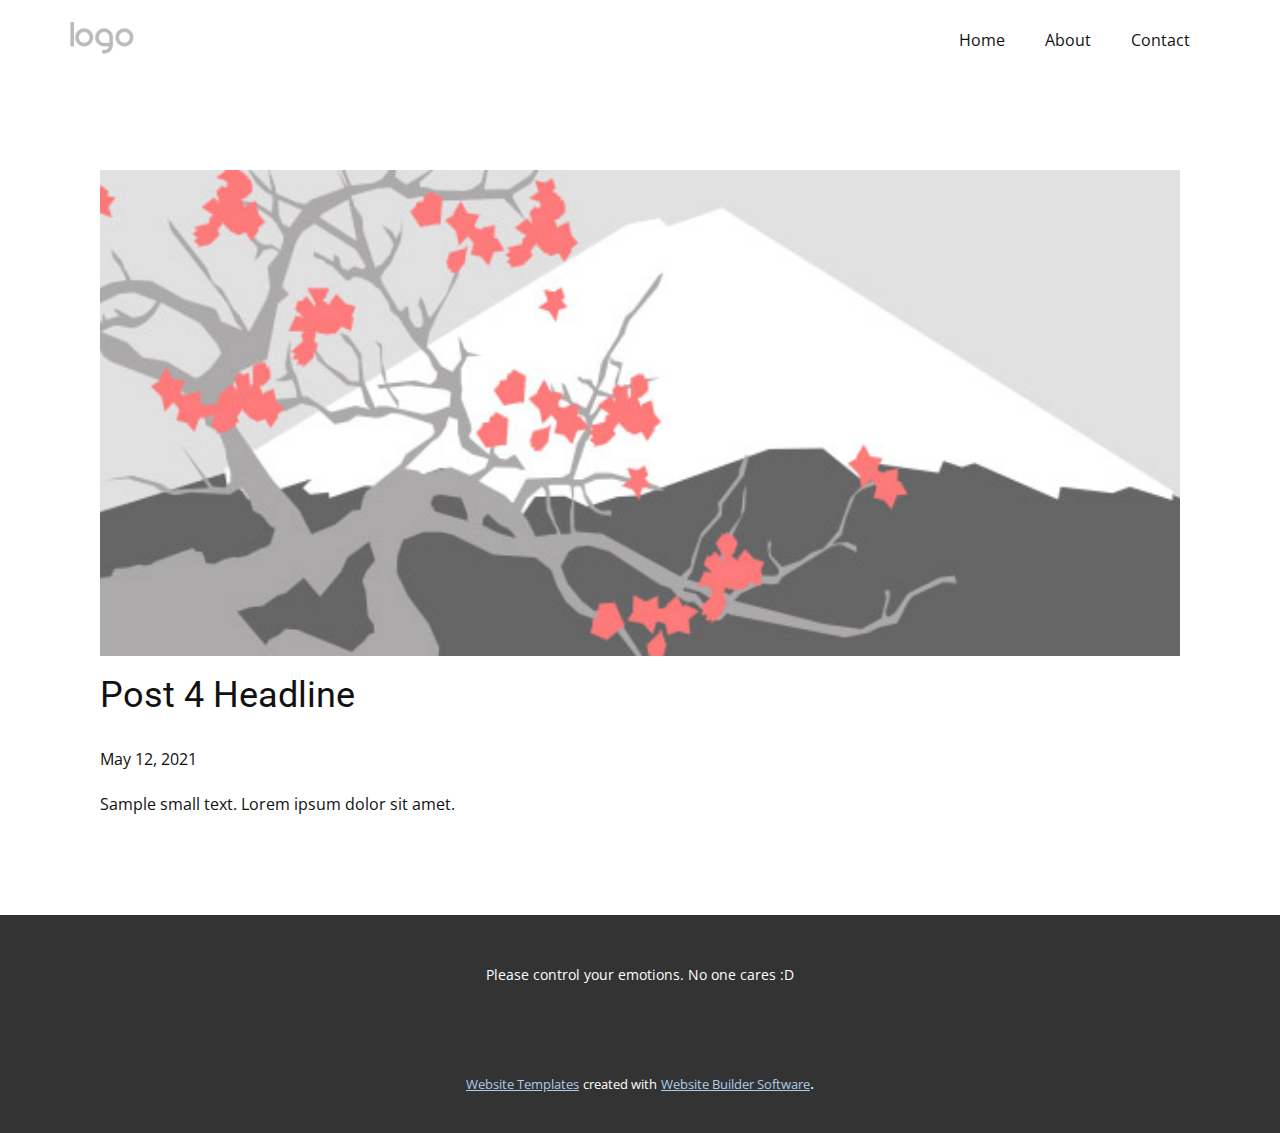
<file: blog/post-3.html>
<!doctype html>
<html style="font-size: 16px;"><head>
    <meta name="viewport" content="width=device-width, initial-scale=1.0">
    <meta charset="utf-8">
    <meta name="keywords" content="Post 1 Headline">
    <meta name="description" content="">
    <meta name="page_type" content="np-template-header-footer-from-plugin">
    <title>Post 4 Headline</title>
    <link rel="stylesheet" href="../nicepage.css" media="screen">
<link rel="stylesheet" href="../Post-Template.css" media="screen">
    <script class="u-script" type="text/javascript" src="../jquery.js" defer=""></script>
    <script class="u-script" type="text/javascript" src="../nicepage.js" defer=""></script>
    <meta name="generator" content="Nicepage 3.14.1, nicepage.com">
    <link id="u-theme-google-font" rel="stylesheet" href="https://fonts.googleapis.com/css?family=Roboto:100,100i,300,300i,400,400i,500,500i,700,700i,900,900i|Open+Sans:300,300i,400,400i,600,600i,700,700i,800,800i">
    
    
    <script type="application/ld+json">{
		"@context": "http://schema.org",
		"@type": "Organization",
		"name": "",
		"url": "index.html",
		"logo": "images/default-logo.png"
}</script>
    <meta property="og:title" content="Post Template">
    <meta property="og:type" content="website">
    <meta name="theme-color" content="#478ac9">
    <link rel="canonical" href="../index.html">
    <meta property="og:url" content="index.html">
  </head>
  <body class="u-body"><header class="u-clearfix u-header u-header" id="sec-fcbd"><div class="u-clearfix u-sheet u-sheet-1">
        <a href="https://nicepage.com" class="u-image u-logo u-image-1">
          <img src="../images/default-logo.png" class="u-logo-image u-logo-image-1">
        </a>
        <nav class="u-menu u-menu-dropdown u-offcanvas u-menu-1">
          <div class="menu-collapse" style="font-size: 1rem; letter-spacing: 0px;">
            <a class="u-button-style u-custom-left-right-menu-spacing u-custom-padding-bottom u-custom-top-bottom-menu-spacing u-nav-link u-text-active-palette-1-base u-text-hover-palette-2-base" href="#">
              <svg><use xmlns:xlink="http://www.w3.org/1999/xlink" xlink:href="#menu-hamburger"></use></svg>
              <svg version="1.1" xmlns="http://www.w3.org/2000/svg" xmlns:xlink="http://www.w3.org/1999/xlink"><defs><symbol id="menu-hamburger" viewBox="0 0 16 16" style="width: 16px; height: 16px;"><rect y="1" width="16" height="2"></rect><rect y="7" width="16" height="2"></rect><rect y="13" width="16" height="2"></rect>
</symbol>
</defs></svg>
            </a>
          </div>
          <div class="u-nav-container">
            <ul class="u-nav u-unstyled u-nav-1"><li class="u-nav-item"><a class="u-button-style u-nav-link u-text-active-palette-1-base u-text-hover-palette-2-base" href="../Home.html" style="padding: 10px 20px;">Home</a>
</li><li class="u-nav-item"><a class="u-button-style u-nav-link u-text-active-palette-1-base u-text-hover-palette-2-base" href="../About.html" style="padding: 10px 20px;">About</a>
</li><li class="u-nav-item"><a class="u-button-style u-nav-link u-text-active-palette-1-base u-text-hover-palette-2-base" href="../Contact.html" style="padding: 10px 20px;">Contact</a>
</li></ul>
          </div>
          <div class="u-nav-container-collapse">
            <div class="u-black u-container-style u-inner-container-layout u-opacity u-opacity-95 u-sidenav">
              <div class="u-sidenav-overflow">
                <div class="u-menu-close"></div>
                <ul class="u-align-center u-nav u-popupmenu-items u-unstyled u-nav-2"><li class="u-nav-item"><a class="u-button-style u-nav-link" href="../Home.html">Home</a>
</li><li class="u-nav-item"><a class="u-button-style u-nav-link" href="../About.html">About</a>
</li><li class="u-nav-item"><a class="u-button-style u-nav-link" href="../Contact.html">Contact</a>
</li></ul>
              </div>
            </div>
            <div class="u-black u-menu-overlay u-opacity u-opacity-70"></div>
          </div>
        </nav>
      </div></header>
    <section class="u-align-center u-clearfix u-section-1" id="sec-1a00">
      <div class="u-clearfix u-sheet u-valign-middle-md u-valign-middle-sm u-valign-middle-xs u-sheet-1"><!--post_details--><!--post_details_options_json--><!--{"source":""}--><!--/post_details_options_json--><!--blog_post-->
        <div class="u-container-style u-expanded-width u-post-details u-post-details-1">
          <div class="u-container-layout u-valign-middle u-container-layout-1"><!--blog_post_image-->
            <img alt="" class="u-blog-control u-expanded-width u-image u-image-default u-image-1" src="[data-uri]"><!--/blog_post_image--><!--blog_post_header-->
            <h2 class="u-blog-control u-text u-text-1">Post 4 Headline</h2><!--/blog_post_header--><!--blog_post_metadata-->
            <div class="u-blog-control u-metadata u-metadata-1"><!--blog_post_metadata_date-->
              <span class="u-meta-date u-meta-icon">May 12, 2021</span><!--/blog_post_metadata_date--><!--blog_post_metadata_category-->
              <!--/blog_post_metadata_category--><!--blog_post_metadata_comments-->
              <!--/blog_post_metadata_comments-->
            </div><!--/blog_post_metadata--><!--blog_post_content-->
            <div class="u-align-justify u-blog-control u-post-content u-text u-text-2 fr-view">
  Sample small text. Lorem ipsum dolor sit amet.
  </div><!--/blog_post_content-->
          </div>
        </div><!--/blog_post--><!--/post_details-->
      </div>
    </section>
    
    
    <footer class="u-align-center u-clearfix u-footer u-grey-80 u-footer" id="sec-e16d"><div class="u-clearfix u-sheet u-sheet-1">
        <p class="u-small-text u-text u-text-variant u-text-1">Please control your emotions. No one cares :D</p>
      </div></footer>
    <section class="u-backlink u-clearfix u-grey-80">
      <a class="u-link" href="https://nicepage.com/website-templates" target="_blank">
        <span>Website Templates</span>
      </a>
      <p class="u-text">
        <span>created with</span>
      </p>
      <a class="u-link" href="https://nicepage.com/" target="_blank">
        <span>Website Builder Software</span>
      </a>. 
    </section>
  
</body></html>
</file>
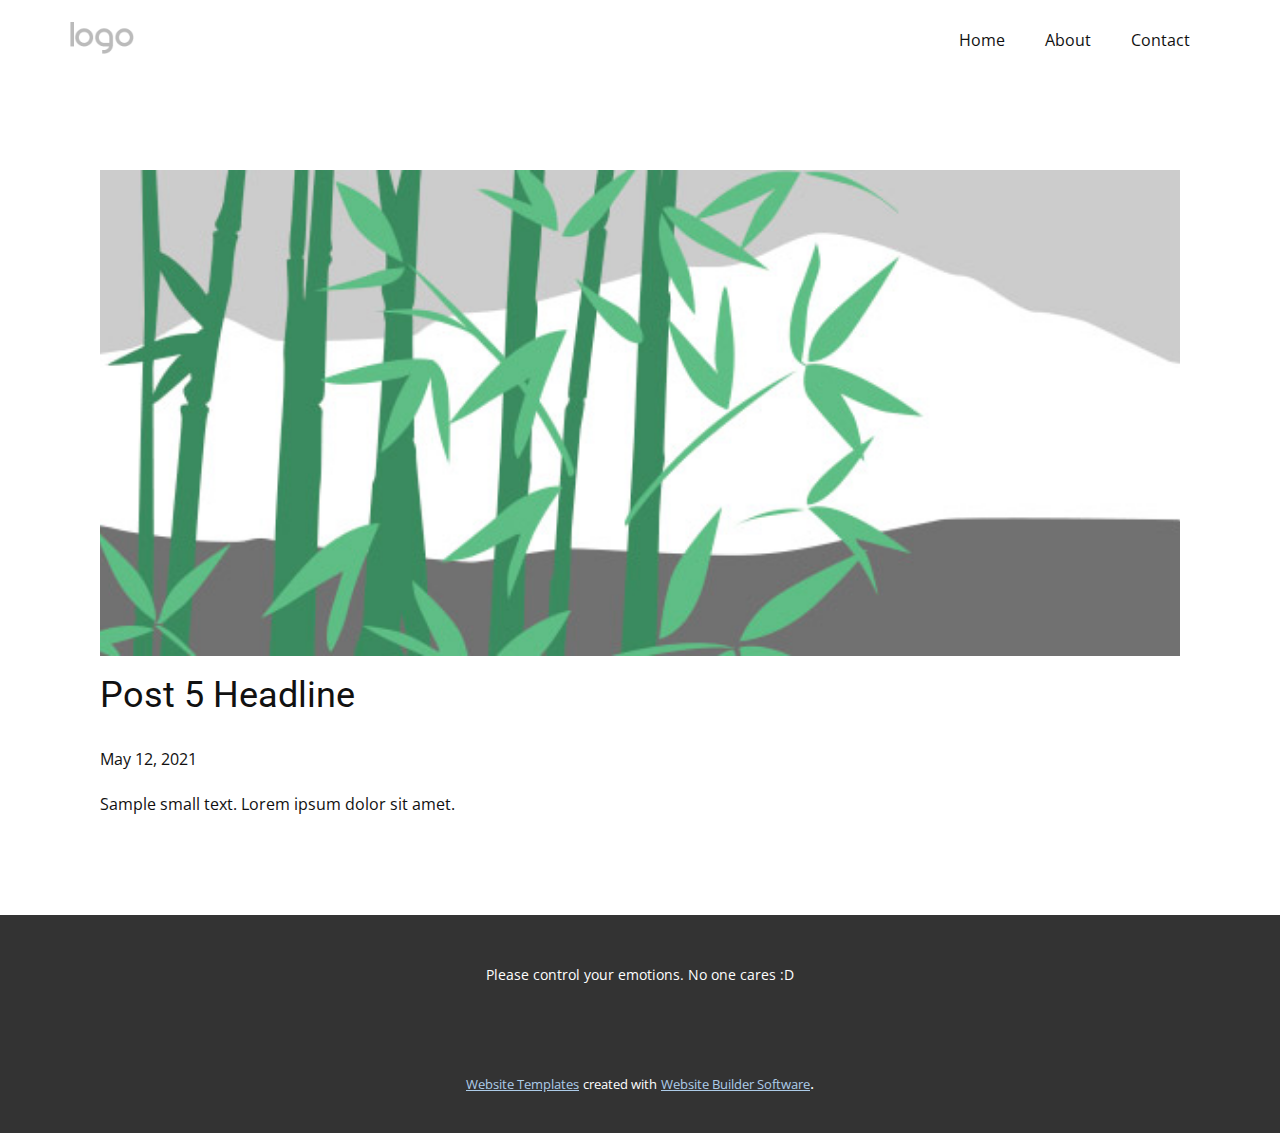
<file: blog/post-4.html>
<!doctype html>
<html style="font-size: 16px;"><head>
    <meta name="viewport" content="width=device-width, initial-scale=1.0">
    <meta charset="utf-8">
    <meta name="keywords" content="Post 1 Headline">
    <meta name="description" content="">
    <meta name="page_type" content="np-template-header-footer-from-plugin">
    <title>Post 5 Headline</title>
    <link rel="stylesheet" href="../nicepage.css" media="screen">
<link rel="stylesheet" href="../Post-Template.css" media="screen">
    <script class="u-script" type="text/javascript" src="../jquery.js" defer=""></script>
    <script class="u-script" type="text/javascript" src="../nicepage.js" defer=""></script>
    <meta name="generator" content="Nicepage 3.14.1, nicepage.com">
    <link id="u-theme-google-font" rel="stylesheet" href="https://fonts.googleapis.com/css?family=Roboto:100,100i,300,300i,400,400i,500,500i,700,700i,900,900i|Open+Sans:300,300i,400,400i,600,600i,700,700i,800,800i">
    
    
    <script type="application/ld+json">{
		"@context": "http://schema.org",
		"@type": "Organization",
		"name": "",
		"url": "index.html",
		"logo": "images/default-logo.png"
}</script>
    <meta property="og:title" content="Post Template">
    <meta property="og:type" content="website">
    <meta name="theme-color" content="#478ac9">
    <link rel="canonical" href="../index.html">
    <meta property="og:url" content="index.html">
  </head>
  <body class="u-body"><header class="u-clearfix u-header u-header" id="sec-fcbd"><div class="u-clearfix u-sheet u-sheet-1">
        <a href="https://nicepage.com" class="u-image u-logo u-image-1">
          <img src="../images/default-logo.png" class="u-logo-image u-logo-image-1">
        </a>
        <nav class="u-menu u-menu-dropdown u-offcanvas u-menu-1">
          <div class="menu-collapse" style="font-size: 1rem; letter-spacing: 0px;">
            <a class="u-button-style u-custom-left-right-menu-spacing u-custom-padding-bottom u-custom-top-bottom-menu-spacing u-nav-link u-text-active-palette-1-base u-text-hover-palette-2-base" href="#">
              <svg><use xmlns:xlink="http://www.w3.org/1999/xlink" xlink:href="#menu-hamburger"></use></svg>
              <svg version="1.1" xmlns="http://www.w3.org/2000/svg" xmlns:xlink="http://www.w3.org/1999/xlink"><defs><symbol id="menu-hamburger" viewBox="0 0 16 16" style="width: 16px; height: 16px;"><rect y="1" width="16" height="2"></rect><rect y="7" width="16" height="2"></rect><rect y="13" width="16" height="2"></rect>
</symbol>
</defs></svg>
            </a>
          </div>
          <div class="u-nav-container">
            <ul class="u-nav u-unstyled u-nav-1"><li class="u-nav-item"><a class="u-button-style u-nav-link u-text-active-palette-1-base u-text-hover-palette-2-base" href="../Home.html" style="padding: 10px 20px;">Home</a>
</li><li class="u-nav-item"><a class="u-button-style u-nav-link u-text-active-palette-1-base u-text-hover-palette-2-base" href="../About.html" style="padding: 10px 20px;">About</a>
</li><li class="u-nav-item"><a class="u-button-style u-nav-link u-text-active-palette-1-base u-text-hover-palette-2-base" href="../Contact.html" style="padding: 10px 20px;">Contact</a>
</li></ul>
          </div>
          <div class="u-nav-container-collapse">
            <div class="u-black u-container-style u-inner-container-layout u-opacity u-opacity-95 u-sidenav">
              <div class="u-sidenav-overflow">
                <div class="u-menu-close"></div>
                <ul class="u-align-center u-nav u-popupmenu-items u-unstyled u-nav-2"><li class="u-nav-item"><a class="u-button-style u-nav-link" href="../Home.html">Home</a>
</li><li class="u-nav-item"><a class="u-button-style u-nav-link" href="../About.html">About</a>
</li><li class="u-nav-item"><a class="u-button-style u-nav-link" href="../Contact.html">Contact</a>
</li></ul>
              </div>
            </div>
            <div class="u-black u-menu-overlay u-opacity u-opacity-70"></div>
          </div>
        </nav>
      </div></header>
    <section class="u-align-center u-clearfix u-section-1" id="sec-1a00">
      <div class="u-clearfix u-sheet u-valign-middle-md u-valign-middle-sm u-valign-middle-xs u-sheet-1"><!--post_details--><!--post_details_options_json--><!--{"source":""}--><!--/post_details_options_json--><!--blog_post-->
        <div class="u-container-style u-expanded-width u-post-details u-post-details-1">
          <div class="u-container-layout u-valign-middle u-container-layout-1"><!--blog_post_image-->
            <img alt="" class="u-blog-control u-expanded-width u-image u-image-default u-image-1" src="[data-uri]"><!--/blog_post_image--><!--blog_post_header-->
            <h2 class="u-blog-control u-text u-text-1">Post 5 Headline</h2><!--/blog_post_header--><!--blog_post_metadata-->
            <div class="u-blog-control u-metadata u-metadata-1"><!--blog_post_metadata_date-->
              <span class="u-meta-date u-meta-icon">May 12, 2021</span><!--/blog_post_metadata_date--><!--blog_post_metadata_category-->
              <!--/blog_post_metadata_category--><!--blog_post_metadata_comments-->
              <!--/blog_post_metadata_comments-->
            </div><!--/blog_post_metadata--><!--blog_post_content-->
            <div class="u-align-justify u-blog-control u-post-content u-text u-text-2 fr-view">
  Sample small text. Lorem ipsum dolor sit amet.
  </div><!--/blog_post_content-->
          </div>
        </div><!--/blog_post--><!--/post_details-->
      </div>
    </section>
    
    
    <footer class="u-align-center u-clearfix u-footer u-grey-80 u-footer" id="sec-e16d"><div class="u-clearfix u-sheet u-sheet-1">
        <p class="u-small-text u-text u-text-variant u-text-1">Please control your emotions. No one cares :D</p>
      </div></footer>
    <section class="u-backlink u-clearfix u-grey-80">
      <a class="u-link" href="https://nicepage.com/website-templates" target="_blank">
        <span>Website Templates</span>
      </a>
      <p class="u-text">
        <span>created with</span>
      </p>
      <a class="u-link" href="https://nicepage.com/" target="_blank">
        <span>Website Builder Software</span>
      </a>. 
    </section>
  
</body></html>
</file>
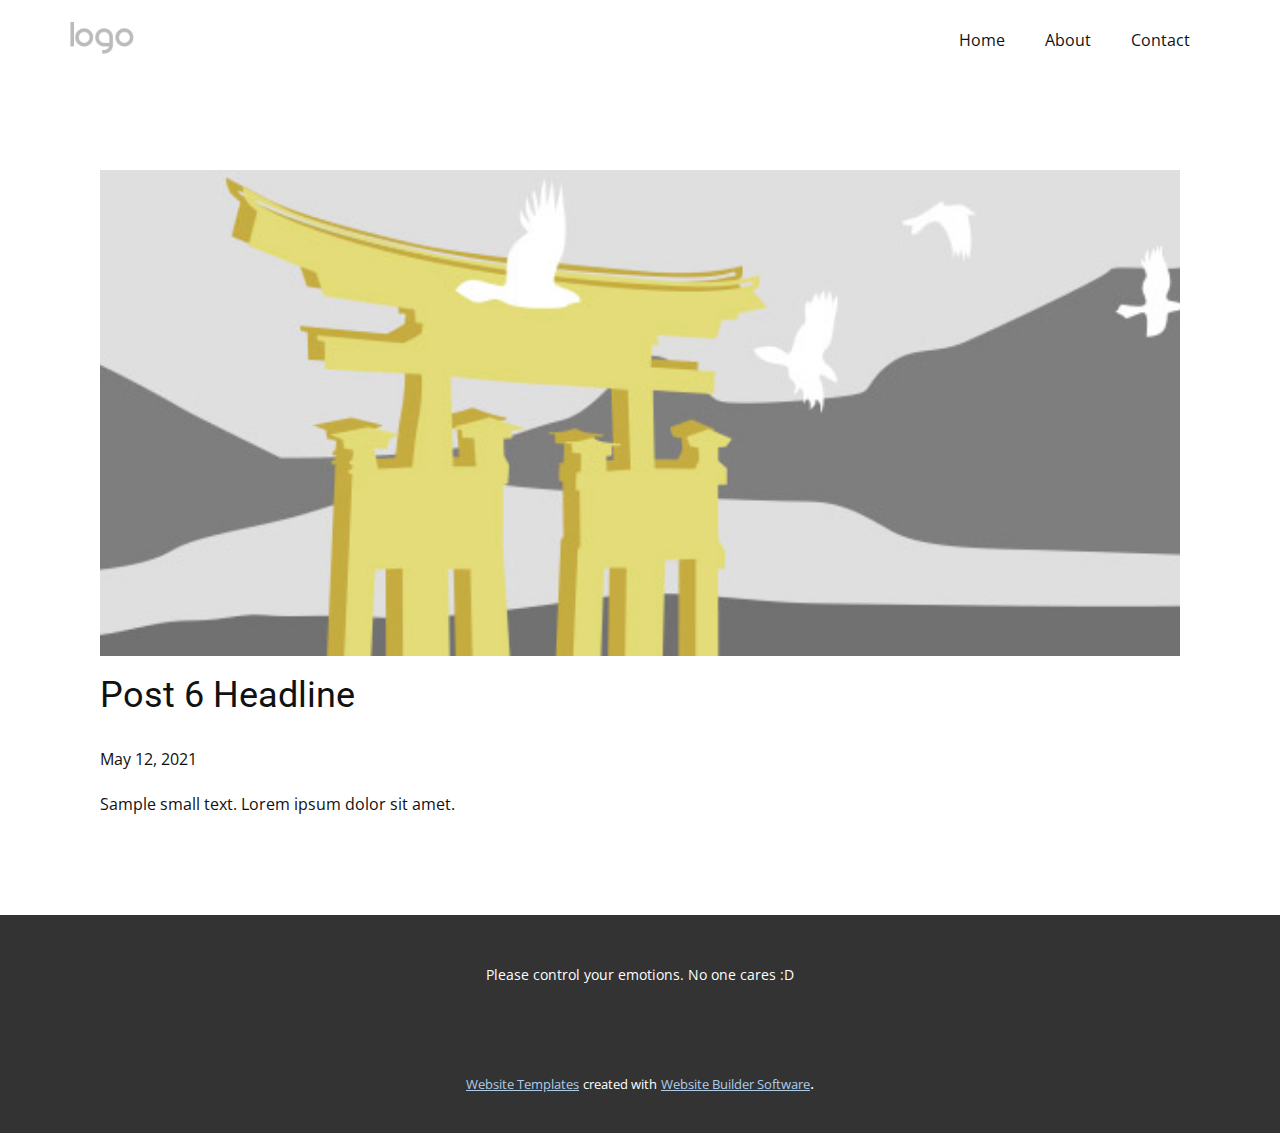
<file: blog/post-5.html>
<!doctype html>
<html style="font-size: 16px;"><head>
    <meta name="viewport" content="width=device-width, initial-scale=1.0">
    <meta charset="utf-8">
    <meta name="keywords" content="Post 1 Headline">
    <meta name="description" content="">
    <meta name="page_type" content="np-template-header-footer-from-plugin">
    <title>Post 6 Headline</title>
    <link rel="stylesheet" href="../nicepage.css" media="screen">
<link rel="stylesheet" href="../Post-Template.css" media="screen">
    <script class="u-script" type="text/javascript" src="../jquery.js" defer=""></script>
    <script class="u-script" type="text/javascript" src="../nicepage.js" defer=""></script>
    <meta name="generator" content="Nicepage 3.14.1, nicepage.com">
    <link id="u-theme-google-font" rel="stylesheet" href="https://fonts.googleapis.com/css?family=Roboto:100,100i,300,300i,400,400i,500,500i,700,700i,900,900i|Open+Sans:300,300i,400,400i,600,600i,700,700i,800,800i">
    
    
    <script type="application/ld+json">{
		"@context": "http://schema.org",
		"@type": "Organization",
		"name": "",
		"url": "index.html",
		"logo": "images/default-logo.png"
}</script>
    <meta property="og:title" content="Post Template">
    <meta property="og:type" content="website">
    <meta name="theme-color" content="#478ac9">
    <link rel="canonical" href="../index.html">
    <meta property="og:url" content="index.html">
  </head>
  <body class="u-body"><header class="u-clearfix u-header u-header" id="sec-fcbd"><div class="u-clearfix u-sheet u-sheet-1">
        <a href="https://nicepage.com" class="u-image u-logo u-image-1">
          <img src="../images/default-logo.png" class="u-logo-image u-logo-image-1">
        </a>
        <nav class="u-menu u-menu-dropdown u-offcanvas u-menu-1">
          <div class="menu-collapse" style="font-size: 1rem; letter-spacing: 0px;">
            <a class="u-button-style u-custom-left-right-menu-spacing u-custom-padding-bottom u-custom-top-bottom-menu-spacing u-nav-link u-text-active-palette-1-base u-text-hover-palette-2-base" href="#">
              <svg><use xmlns:xlink="http://www.w3.org/1999/xlink" xlink:href="#menu-hamburger"></use></svg>
              <svg version="1.1" xmlns="http://www.w3.org/2000/svg" xmlns:xlink="http://www.w3.org/1999/xlink"><defs><symbol id="menu-hamburger" viewBox="0 0 16 16" style="width: 16px; height: 16px;"><rect y="1" width="16" height="2"></rect><rect y="7" width="16" height="2"></rect><rect y="13" width="16" height="2"></rect>
</symbol>
</defs></svg>
            </a>
          </div>
          <div class="u-nav-container">
            <ul class="u-nav u-unstyled u-nav-1"><li class="u-nav-item"><a class="u-button-style u-nav-link u-text-active-palette-1-base u-text-hover-palette-2-base" href="../Home.html" style="padding: 10px 20px;">Home</a>
</li><li class="u-nav-item"><a class="u-button-style u-nav-link u-text-active-palette-1-base u-text-hover-palette-2-base" href="../About.html" style="padding: 10px 20px;">About</a>
</li><li class="u-nav-item"><a class="u-button-style u-nav-link u-text-active-palette-1-base u-text-hover-palette-2-base" href="../Contact.html" style="padding: 10px 20px;">Contact</a>
</li></ul>
          </div>
          <div class="u-nav-container-collapse">
            <div class="u-black u-container-style u-inner-container-layout u-opacity u-opacity-95 u-sidenav">
              <div class="u-sidenav-overflow">
                <div class="u-menu-close"></div>
                <ul class="u-align-center u-nav u-popupmenu-items u-unstyled u-nav-2"><li class="u-nav-item"><a class="u-button-style u-nav-link" href="../Home.html">Home</a>
</li><li class="u-nav-item"><a class="u-button-style u-nav-link" href="../About.html">About</a>
</li><li class="u-nav-item"><a class="u-button-style u-nav-link" href="../Contact.html">Contact</a>
</li></ul>
              </div>
            </div>
            <div class="u-black u-menu-overlay u-opacity u-opacity-70"></div>
          </div>
        </nav>
      </div></header>
    <section class="u-align-center u-clearfix u-section-1" id="sec-1a00">
      <div class="u-clearfix u-sheet u-valign-middle-md u-valign-middle-sm u-valign-middle-xs u-sheet-1"><!--post_details--><!--post_details_options_json--><!--{"source":""}--><!--/post_details_options_json--><!--blog_post-->
        <div class="u-container-style u-expanded-width u-post-details u-post-details-1">
          <div class="u-container-layout u-valign-middle u-container-layout-1"><!--blog_post_image-->
            <img alt="" class="u-blog-control u-expanded-width u-image u-image-default u-image-1" src="[data-uri]"><!--/blog_post_image--><!--blog_post_header-->
            <h2 class="u-blog-control u-text u-text-1">Post 6 Headline</h2><!--/blog_post_header--><!--blog_post_metadata-->
            <div class="u-blog-control u-metadata u-metadata-1"><!--blog_post_metadata_date-->
              <span class="u-meta-date u-meta-icon">May 12, 2021</span><!--/blog_post_metadata_date--><!--blog_post_metadata_category-->
              <!--/blog_post_metadata_category--><!--blog_post_metadata_comments-->
              <!--/blog_post_metadata_comments-->
            </div><!--/blog_post_metadata--><!--blog_post_content-->
            <div class="u-align-justify u-blog-control u-post-content u-text u-text-2 fr-view">
  Sample small text. Lorem ipsum dolor sit amet.
  </div><!--/blog_post_content-->
          </div>
        </div><!--/blog_post--><!--/post_details-->
      </div>
    </section>
    
    
    <footer class="u-align-center u-clearfix u-footer u-grey-80 u-footer" id="sec-e16d"><div class="u-clearfix u-sheet u-sheet-1">
        <p class="u-small-text u-text u-text-variant u-text-1">Please control your emotions. No one cares :D</p>
      </div></footer>
    <section class="u-backlink u-clearfix u-grey-80">
      <a class="u-link" href="https://nicepage.com/website-templates" target="_blank">
        <span>Website Templates</span>
      </a>
      <p class="u-text">
        <span>created with</span>
      </p>
      <a class="u-link" href="https://nicepage.com/" target="_blank">
        <span>Website Builder Software</span>
      </a>. 
    </section>
  
</body></html>
</file>
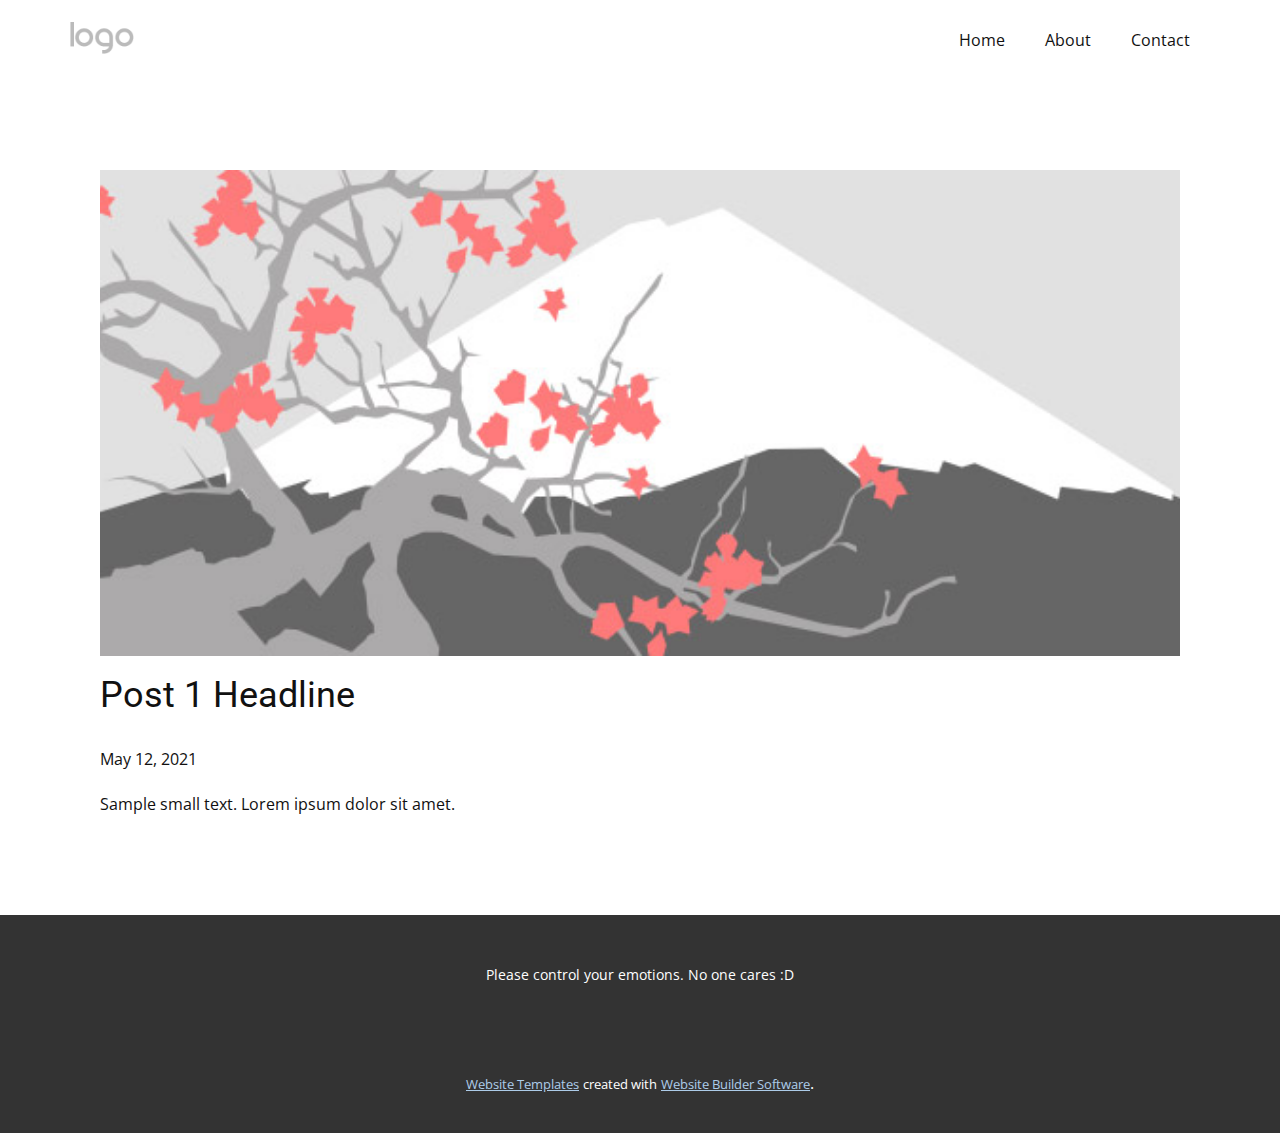
<file: blog/post.html>
<!doctype html>
<html style="font-size: 16px;"><head>
    <meta name="viewport" content="width=device-width, initial-scale=1.0">
    <meta charset="utf-8">
    <meta name="keywords" content="Post 1 Headline">
    <meta name="description" content="">
    <meta name="page_type" content="np-template-header-footer-from-plugin">
    <title>Post 1 Headline</title>
    <link rel="stylesheet" href="../nicepage.css" media="screen">
<link rel="stylesheet" href="../Post-Template.css" media="screen">
    <script class="u-script" type="text/javascript" src="../jquery.js" defer=""></script>
    <script class="u-script" type="text/javascript" src="../nicepage.js" defer=""></script>
    <meta name="generator" content="Nicepage 3.14.1, nicepage.com">
    <link id="u-theme-google-font" rel="stylesheet" href="https://fonts.googleapis.com/css?family=Roboto:100,100i,300,300i,400,400i,500,500i,700,700i,900,900i|Open+Sans:300,300i,400,400i,600,600i,700,700i,800,800i">
    
    
    <script type="application/ld+json">{
		"@context": "http://schema.org",
		"@type": "Organization",
		"name": "",
		"url": "index.html",
		"logo": "images/default-logo.png"
}</script>
    <meta property="og:title" content="Post Template">
    <meta property="og:type" content="website">
    <meta name="theme-color" content="#478ac9">
    <link rel="canonical" href="../index.html">
    <meta property="og:url" content="index.html">
  </head>
  <body class="u-body"><header class="u-clearfix u-header u-header" id="sec-fcbd"><div class="u-clearfix u-sheet u-sheet-1">
        <a href="https://nicepage.com" class="u-image u-logo u-image-1">
          <img src="../images/default-logo.png" class="u-logo-image u-logo-image-1">
        </a>
        <nav class="u-menu u-menu-dropdown u-offcanvas u-menu-1">
          <div class="menu-collapse" style="font-size: 1rem; letter-spacing: 0px;">
            <a class="u-button-style u-custom-left-right-menu-spacing u-custom-padding-bottom u-custom-top-bottom-menu-spacing u-nav-link u-text-active-palette-1-base u-text-hover-palette-2-base" href="#">
              <svg><use xmlns:xlink="http://www.w3.org/1999/xlink" xlink:href="#menu-hamburger"></use></svg>
              <svg version="1.1" xmlns="http://www.w3.org/2000/svg" xmlns:xlink="http://www.w3.org/1999/xlink"><defs><symbol id="menu-hamburger" viewBox="0 0 16 16" style="width: 16px; height: 16px;"><rect y="1" width="16" height="2"></rect><rect y="7" width="16" height="2"></rect><rect y="13" width="16" height="2"></rect>
</symbol>
</defs></svg>
            </a>
          </div>
          <div class="u-nav-container">
            <ul class="u-nav u-unstyled u-nav-1"><li class="u-nav-item"><a class="u-button-style u-nav-link u-text-active-palette-1-base u-text-hover-palette-2-base" href="../Home.html" style="padding: 10px 20px;">Home</a>
</li><li class="u-nav-item"><a class="u-button-style u-nav-link u-text-active-palette-1-base u-text-hover-palette-2-base" href="../About.html" style="padding: 10px 20px;">About</a>
</li><li class="u-nav-item"><a class="u-button-style u-nav-link u-text-active-palette-1-base u-text-hover-palette-2-base" href="../Contact.html" style="padding: 10px 20px;">Contact</a>
</li></ul>
          </div>
          <div class="u-nav-container-collapse">
            <div class="u-black u-container-style u-inner-container-layout u-opacity u-opacity-95 u-sidenav">
              <div class="u-sidenav-overflow">
                <div class="u-menu-close"></div>
                <ul class="u-align-center u-nav u-popupmenu-items u-unstyled u-nav-2"><li class="u-nav-item"><a class="u-button-style u-nav-link" href="../Home.html">Home</a>
</li><li class="u-nav-item"><a class="u-button-style u-nav-link" href="../About.html">About</a>
</li><li class="u-nav-item"><a class="u-button-style u-nav-link" href="../Contact.html">Contact</a>
</li></ul>
              </div>
            </div>
            <div class="u-black u-menu-overlay u-opacity u-opacity-70"></div>
          </div>
        </nav>
      </div></header>
    <section class="u-align-center u-clearfix u-section-1" id="sec-1a00">
      <div class="u-clearfix u-sheet u-valign-middle-md u-valign-middle-sm u-valign-middle-xs u-sheet-1"><!--post_details--><!--post_details_options_json--><!--{"source":""}--><!--/post_details_options_json--><!--blog_post-->
        <div class="u-container-style u-expanded-width u-post-details u-post-details-1">
          <div class="u-container-layout u-valign-middle u-container-layout-1"><!--blog_post_image-->
            <img alt="" class="u-blog-control u-expanded-width u-image u-image-default u-image-1" src="[data-uri]"><!--/blog_post_image--><!--blog_post_header-->
            <h2 class="u-blog-control u-text u-text-1">Post 1 Headline</h2><!--/blog_post_header--><!--blog_post_metadata-->
            <div class="u-blog-control u-metadata u-metadata-1"><!--blog_post_metadata_date-->
              <span class="u-meta-date u-meta-icon">May 12, 2021</span><!--/blog_post_metadata_date--><!--blog_post_metadata_category-->
              <!--/blog_post_metadata_category--><!--blog_post_metadata_comments-->
              <!--/blog_post_metadata_comments-->
            </div><!--/blog_post_metadata--><!--blog_post_content-->
            <div class="u-align-justify u-blog-control u-post-content u-text u-text-2 fr-view">
  Sample small text. Lorem ipsum dolor sit amet.
  </div><!--/blog_post_content-->
          </div>
        </div><!--/blog_post--><!--/post_details-->
      </div>
    </section>
    
    
    <footer class="u-align-center u-clearfix u-footer u-grey-80 u-footer" id="sec-e16d"><div class="u-clearfix u-sheet u-sheet-1">
        <p class="u-small-text u-text u-text-variant u-text-1">Please control your emotions. No one cares :D</p>
      </div></footer>
    <section class="u-backlink u-clearfix u-grey-80">
      <a class="u-link" href="https://nicepage.com/website-templates" target="_blank">
        <span>Website Templates</span>
      </a>
      <p class="u-text">
        <span>created with</span>
      </p>
      <a class="u-link" href="https://nicepage.com/" target="_blank">
        <span>Website Builder Software</span>
      </a>. 
    </section>
  
</body></html>
</file>
